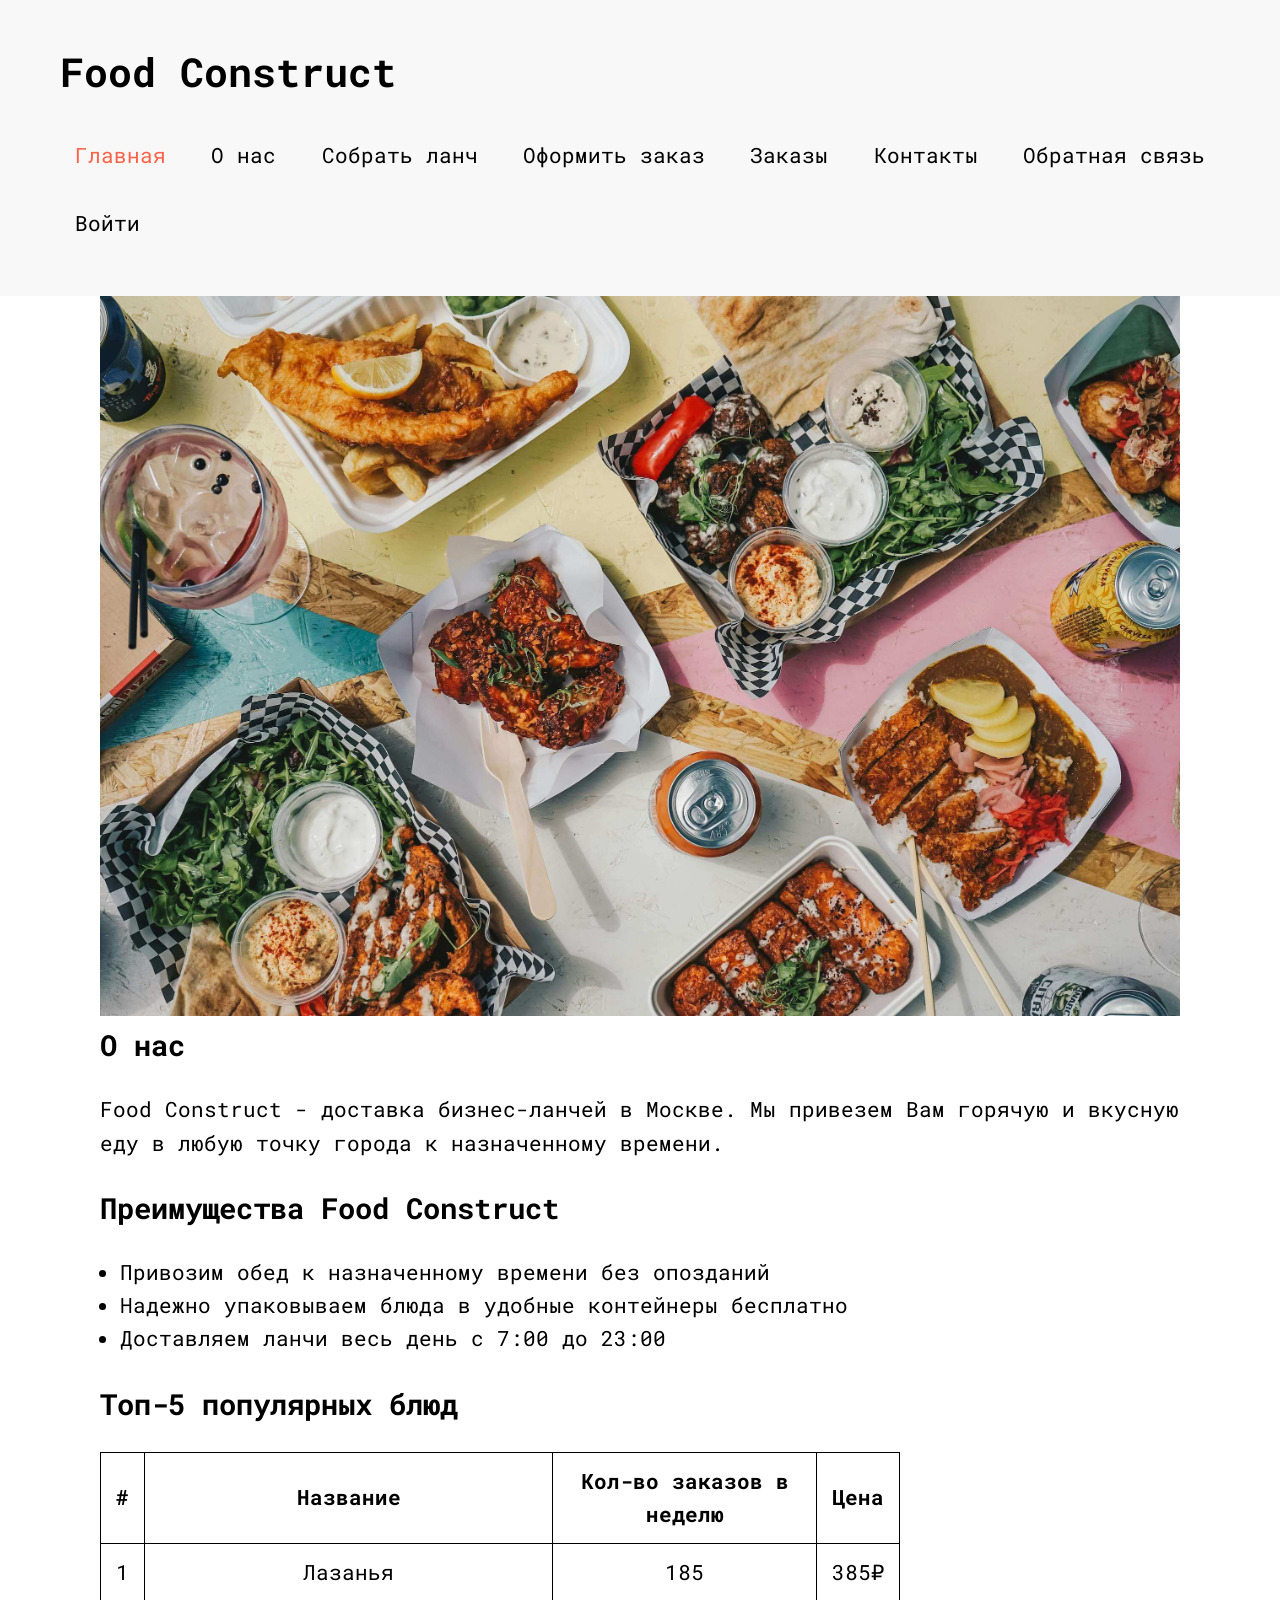
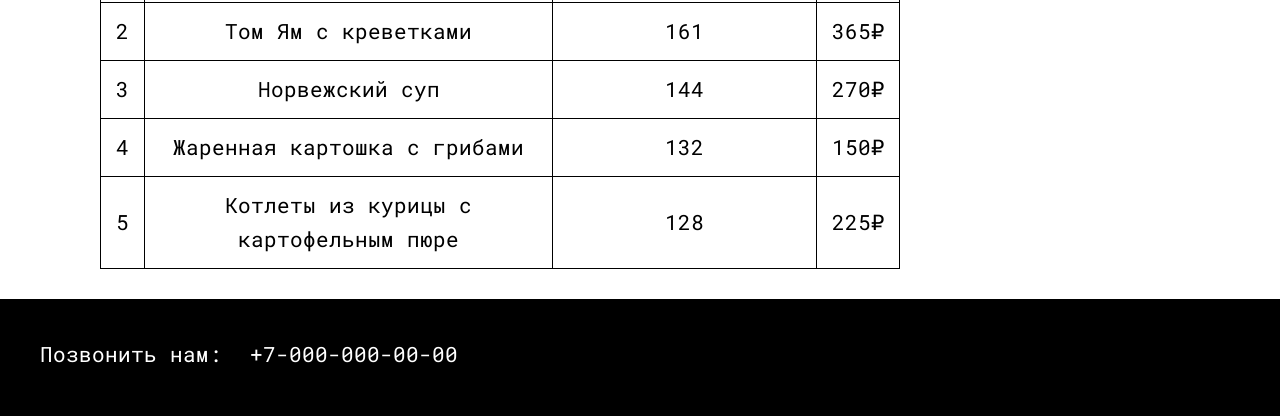
<file: index.html>
<!DOCTYPE html>
<html lang="ru">
    <head>
        <meta charset="UTF-8">
        <meta name="viewport" content="width=device-width, initial-scale=1.0">
        <title>Food Construct</title>
        <link rel="preconnect" href="https://fonts.googleapis.com">
        <link rel="preconnect" href="https://fonts.gstatic.com" crossorigin>
        <link href="https://fonts.googleapis.com/css2?family=Roboto+Mono:ital,wght@0,100..700;1,100..700&display=swap" rel="stylesheet">
        <link rel="stylesheet" href="style.css">
        <link rel="stylesheet" href="print.css" media="print">
    </head>
<body>
    <header>
        <h1> Food Construct </h1>
            <nav>
                <a href="index.html" class="link-light-bg active">Главная</a>
                <a href="#about" class="link-light-bg">О нас</a>
                <a href="pack_lunch.html" class="link-light-bg">Собрать ланч</a>
                <a href="order.html" class="link-light-bg">Оформить заказ</a>
                <a href="orders.html" class="link-light-bg">Заказы</a> <!-- Добавленная ссылка -->
                <a href="#contacts" class="link-light-bg">Контакты</a>
                <a href="feedback.html" class="link-light-bg">Обратная связь</a>
                <a href="auth.html" class="link-light-bg">Войти</a>
            </nav>
    </header>
    
    <main>
        <section id="about">
            <img src="lunch.jpg" alt="Фото еды">
            <h2>О нас</h2>
            <p> Food Construct - доставка бизнес-ланчей в Москве. 
                Мы привезем Вам горячую и вкусную еду в любую точку города к назначенному времени.
            </p>
        </section>

        <section>
            <h2>Преимущества Food Construct</h2>
            <ul>
                <li>Привозим обед к назначенному времени без опозданий</li>
                <li>Надежно упаковываем блюда в удобные контейнеры бесплатно</li>
                <li>Доставляем ланчи весь день с 7:00 до 23:00</li>
            </ul>
        </section>

        <section>
            <h2>Топ-5 популярных блюд</h2>
            <table>
                <thead>
                    <tr>
                        <th>#</th>
                        <th>Название</th>
                        <th>Кол-во заказов в неделю</th>
                        <th>Цена</th>
                    </tr>
                </thead>
                <tbody>
                    <tr>
                        <td>1</td>
                        <td>Лазанья</td>
                        <td>185</td>
                        <td>385&#8381;</td>
                    </tr>
                    <tr>
                        <td>2</td>
                        <td>Том Ям с креветками</td>
                        <td>161</td>
                        <td>365&#8381;</td>
                    </tr>
                    <tr>
                        <td>3</td>
                        <td>Норвежский суп</td>
                        <td>144</td>
                        <td>270&#8381;</td>
                    </tr>
                    <tr>
                        <td>4</td>
                        <td>Жаренная картошка с грибами</td>
                        <td>132</td>
                        <td>150&#8381;</td>
                    </tr>
                    <tr>
                        <td>5</td>
                        <td>Котлеты из курицы с картофельным пюре</td>
                        <td>128</td>
                        <td>225&#8381;</td>
                    </tr>
                </tbody>
            </table>
        </section>
    </main>

    <footer id="contacts">
        <p class="white-color-for-text">Позвонить нам: <a href="tel:+70000000000" class="link-dark-bg">+7-000-000-00-00</a></p>
    </footer>
</body>
</html>
</file>
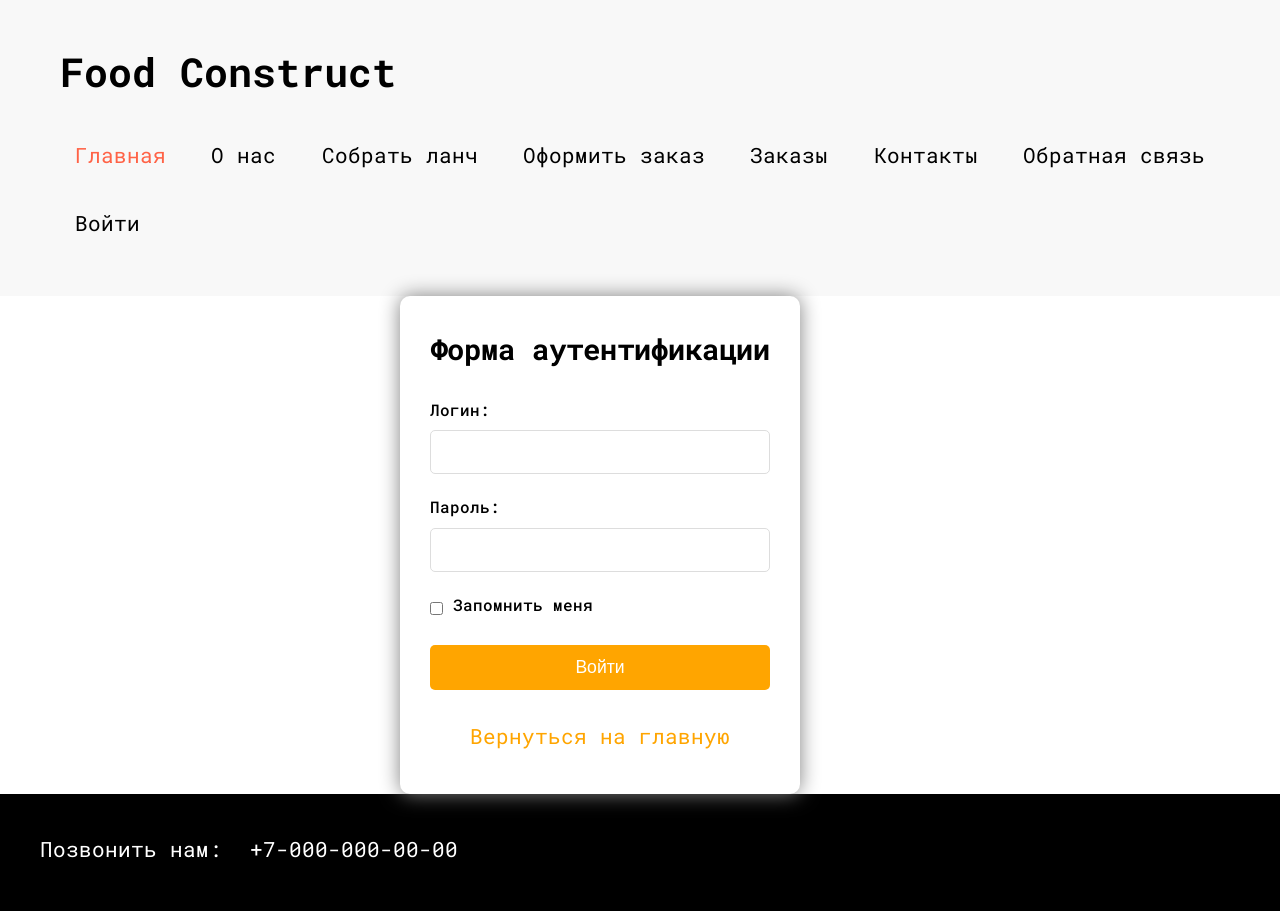
<file: auth.html>
<!DOCTYPE html>
<html lang="ru">
<head>
    <meta charset="UTF-8">
    <title>Food Construct - Вход</title>
    <link rel="preconnect" href="https://fonts.googleapis.com">
    <link rel="preconnect" href="https://fonts.gstatic.com" crossorigin>
    <link href="https://fonts.googleapis.com/css2?family=Roboto+Mono:ital,wght@0,100..700;1,100..700&display=swap" rel="stylesheet">
    <link rel="stylesheet" href="style.css">
    <style>
        body {
            margin: 0;
            padding: 0;
            display: flex;
            flex-direction: column;
        }
        
        main {
            flex: 1;
            display: flex;
            align-items: center;
            justify-content: center;
            position: relative;
            padding: 0;
            margin: 0;
        }
        
        #auth-background {
            position: absolute;
            top: 0;
            left: 0;
            width: 100%;
            height: 100%;
            background-image: url('https://images.unsplash.com/photo-1490818387583-1baba5e638af?ixlib=rb-4.0.3');
            background-size: cover;
            background-position: center;
            opacity: 0.7;
            z-index: -1;
        }
        
        #auth-form-container {
            width: 100%;
            max-width: 400px;
            padding: 30px;
            background-color: white;
            border-radius: 10px;
            box-shadow: 0 0 20px gray;
        }
        
        .auth-form-group {
            margin-bottom: 20px;
        }
        
        label {
            display: block;
            margin-bottom: 8px;
            font-weight: 500;
        }
        
        input[type="text"],
        input[type="password"] {
            width: 100%;
            padding: 12px;
            border: 1px solid #ddd;
            border-radius: 5px;
            font-size: 1rem;
        }
        
        .remember-me {
            display: flex;
            align-items: center;
        }
        
        .remember-me input {
            margin-right: 10px;
        }
        
        button {
            background-color: orange;
            color: white;
            border: none;
            padding: 12px 25px;
            font-size: 1.1rem;
            border-radius: 5px;
            cursor: pointer;
            transition: background-color 0.3s;
            width: 100%;
        }
        
        button:hover {
            background-color: #FF8243;
        }
        
        .back-link {
            display: inline-block;
            margin-top: 20px;
            color: orange;
            text-decoration: none;
            text-align: center;
            width: 100%;
        }
        
    </style>
</head>
<body>
    <header>
        <h1> Food Construct </h1>
            <nav>
                <a href="index.html" class="link-light-bg active">Главная</a>
                <a href="#about" class="link-light-bg">О нас</a>
                <a href="pack_lunch.html" class="link-light-bg">Собрать ланч</a>
                <a href="order.html" class="link-light-bg">Оформить заказ</a>
                <a href="orders.html" class="link-light-bg">Заказы</a> <!-- Добавленная ссылка -->
                <a href="#contacts" class="link-light-bg">Контакты</a>
                <a href="feedback.html" class="link-light-bg">Обратная связь</a>
                <a href="auth.html" class="link-light-bg">Войти</a>
            </nav>
    </header>

    <main>
        <div id="auth-background"></div>
        <div id="auth-form-container">
            <h2>Форма аутентификации</h2>
            <form action="https://httpbin.org/post" method="post">
                <div class="auth-form-group">
                    <label for="login">Логин:</label>
                    <input type="text" id="login" name="login" required>
                </div>
                
                <div class="auth-form-group">
                    <label for="password">Пароль:</label>
                    <input type="password" id="password" name="password" required>
                </div>
                
                <div class="auth-form-group remember-me">
                    <input type="checkbox" id="remember" name="remember">
                    <label for="remember">Запомнить меня</label>
                </div>
                
                <button type="submit">Войти</button>
            </form>
            
            <a href="index.html" class="back-link">Вернуться на главную</a>
        </div>
    </main>

    <footer id="contacts">
        <p class="white-color-for-text">Позвонить нам: <a href="tel:+70000000000" class="link-dark-bg">+7-000-000-00-00</a></p>
    </footer>
</body>
</html>
</file>
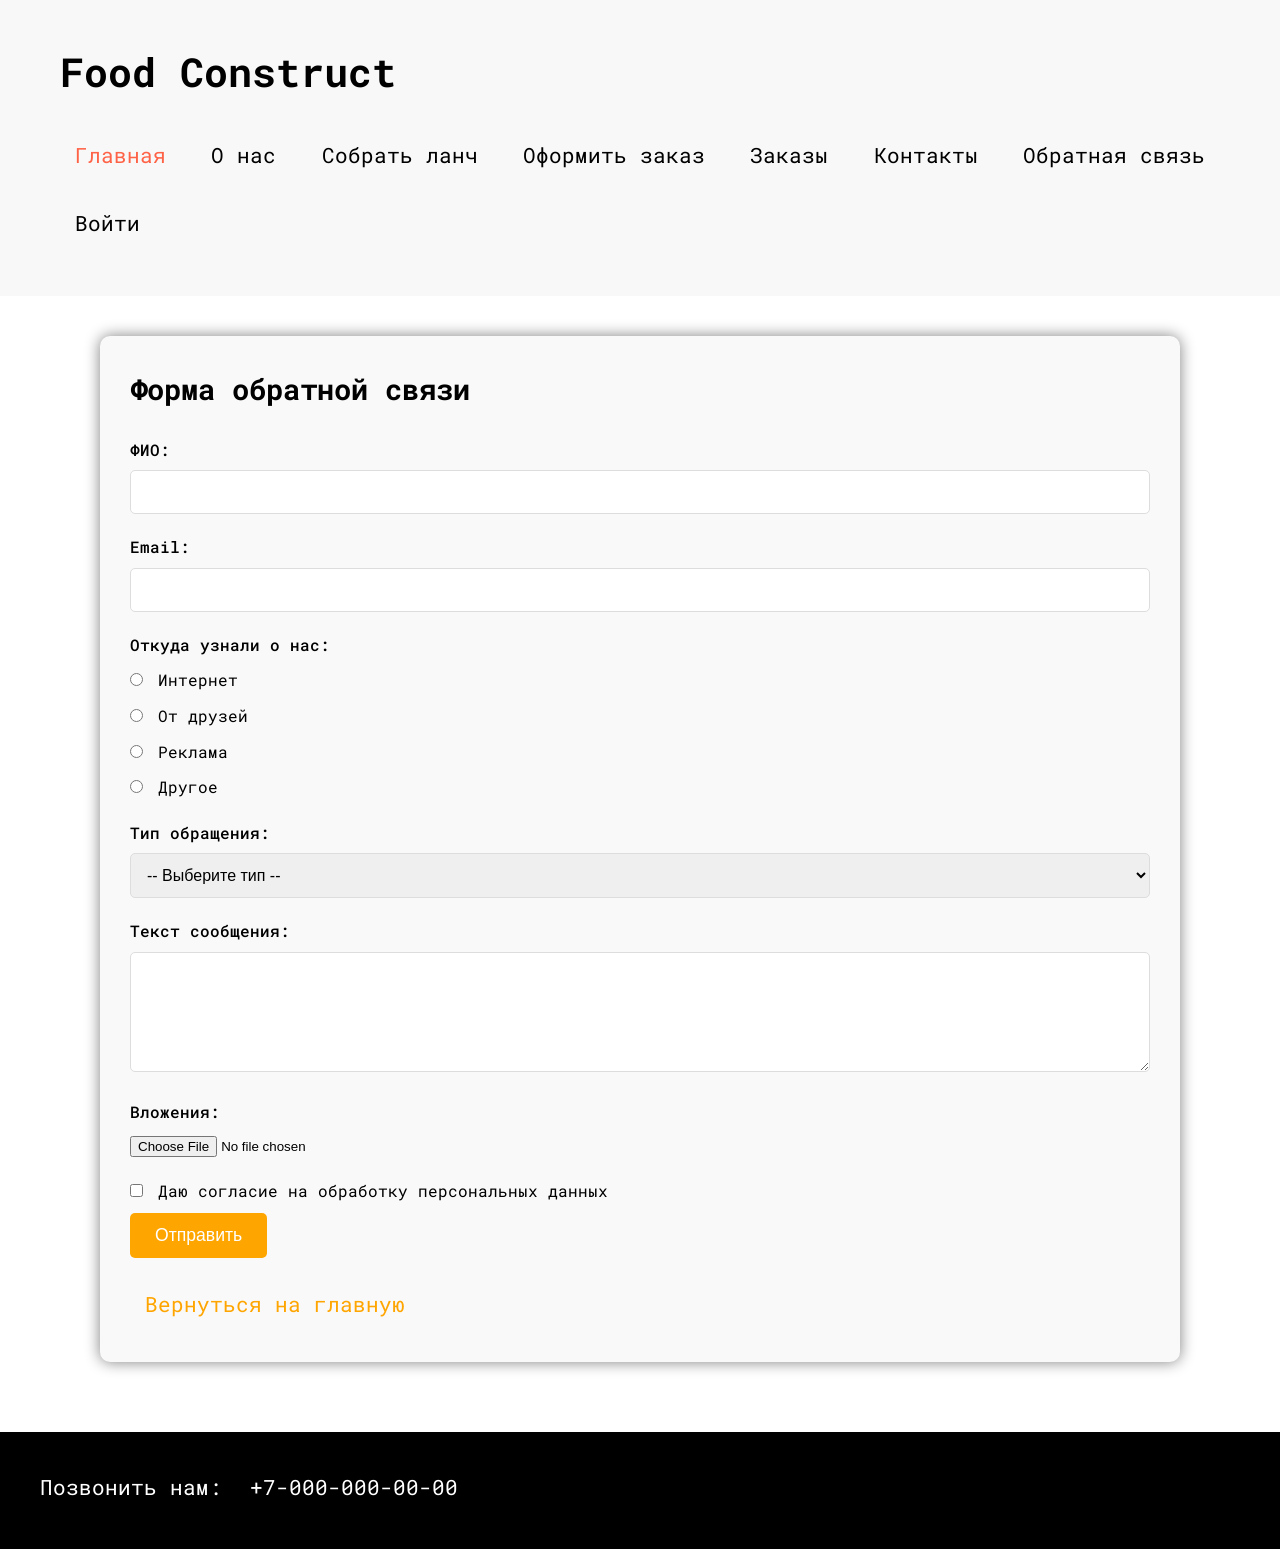
<file: feedback.html>
<!DOCTYPE html>
<html lang="ru">
<head>
        <meta charset="UTF-8">
        <meta name="viewport" content="width=device-width, initial-scale=1.0">
        <title>Food Construct</title>
        <link rel="preconnect" href="https://fonts.googleapis.com">
        <link rel="preconnect" href="https://fonts.gstatic.com" crossorigin>
        <link href="https://fonts.googleapis.com/css2?family=Roboto+Mono:ital,wght@0,100..700;1,100..700&display=swap" rel="stylesheet">
        <link rel="stylesheet" href="style.css">
        <link rel="stylesheet" href="print.css" media="print">
    <style>
        .form-section {
            margin: 40px 0;
            padding: 30px;
            background-color: #f9f9f9;
            border-radius: 10px;
            box-shadow: 0 0 15px gray;
        }
        
        .form-group {
            margin-bottom: 20px;
        }
        
        label {
            display: block;
            margin-bottom: 8px;
            font-weight: 500;
        }
        
        input[type="text"],
        input[type="email"],
        select,
        textarea {
            width: 100%;
            padding: 12px;
            border: 1px solid #ddd;
            border-radius: 5px;
            font-size: 1rem;
        }
        
        textarea {
            min-height: 120px;
            resize: vertical;
        }
        
        .radio-group, .checkbox-group {
            margin: 10px 0;
        }
        
        .radio-group label, .checkbox-group label {
            display: inline;
            font-weight: normal;
            margin-left: 5px;
        }
        
        button {
            background-color: orange;
            color: white;
            border: none;
            padding: 12px 25px;
            font-size: 1.1rem;
            border-radius: 5px;
            cursor: pointer;
            transition: background-color 0.3s;
        }
        
        button:hover {
            background-color: #FF8243;
        }
        
        .back-link {
            display: inline-block;
            margin-top: 20px;
            color: orange;
            text-decoration: none;
        }
        
    </style>
</head>
<body>
    <header>
        <h1> Food Construct </h1>
            <nav>
                <a href="index.html" class="link-light-bg active">Главная</a>
                <a href="#about" class="link-light-bg">О нас</a>
                <a href="pack_lunch.html" class="link-light-bg">Собрать ланч</a>
                <a href="order.html" class="link-light-bg">Оформить заказ</a>
                <a href="orders.html" class="link-light-bg">Заказы</a> <!-- Добавленная ссылка -->
                <a href="#contacts" class="link-light-bg">Контакты</a>
                <a href="feedback.html" class="link-light-bg">Обратная связь</a>
                <a href="auth.html" class="link-light-bg">Войти</a>
            </nav>
    </header>

    <main>
        <section class="form-section">
            <h2>Форма обратной связи</h2>
            <form action="https://httpbin.org/post" method="post" enctype="multipart/form-data">
                <div class="form-group">
                    <label for="fullname">ФИО:</label>
                    <input type="text" id="fullname" name="fullname" required>
                </div>
                
                <div class="form-group">
                    <label for="email">Email:</label>
                    <input type="email" id="email" name="email" required>
                </div>
                
                <div class="form-group">
                    <label>Откуда узнали о нас:</label>
                    <div class="radio-group">
                        <input type="radio" id="source-internet" name="source" value="internet" required>
                        <label for="source-internet">Интернет</label>
                    </div>
                    <div class="radio-group">
                        <input type="radio" id="source-friends" name="source" value="friends">
                        <label for="source-friends">От друзей</label>
                    </div>
                    <div class="radio-group">
                        <input type="radio" id="source-ads" name="source" value="ads">
                        <label for="source-ads">Реклама</label>
                    </div>
                    <div class="radio-group">
                        <input type="radio" id="source-other" name="source" value="other">
                        <label for="source-other">Другое</label>
                    </div>
                </div>
                
                <div class="form-group">
                    <label for="request-type">Тип обращения:</label>
                    <select id="request-type" name="request_type" required>
                        <option value="">-- Выберите тип --</option>
                        <option value="complaint">Жалоба</option>
                        <option value="suggestion">Предложение</option>
                    </select>
                </div>
                
                <div class="form-group">
                    <label for="message">Текст сообщения:</label>
                    <textarea id="message" name="message" required></textarea>
                </div>
                
                <div class="form-group">
                    <label for="attachment">Вложения:</label>
                    <input type="file" id="attachment" name="attachment">
                </div>
                
                <div class="checkbox-group">
                    <input type="checkbox" id="consent" name="consent" required>
                    <label for="consent">Даю согласие на обработку персональных данных</label>
                </div>
                
                <button type="submit">Отправить</button>
            </form>
            
            <a href="index.html" class="back-link">Вернуться на главную</a>
        </section>
    </main>

    <footer id="contacts">
        <p class="white-color-for-text">Позвонить нам: <a href="tel:+70000000000" class="link-dark-bg">+7-000-000-00-00</a></p>
    </footer>
</body>
</html>
</file>
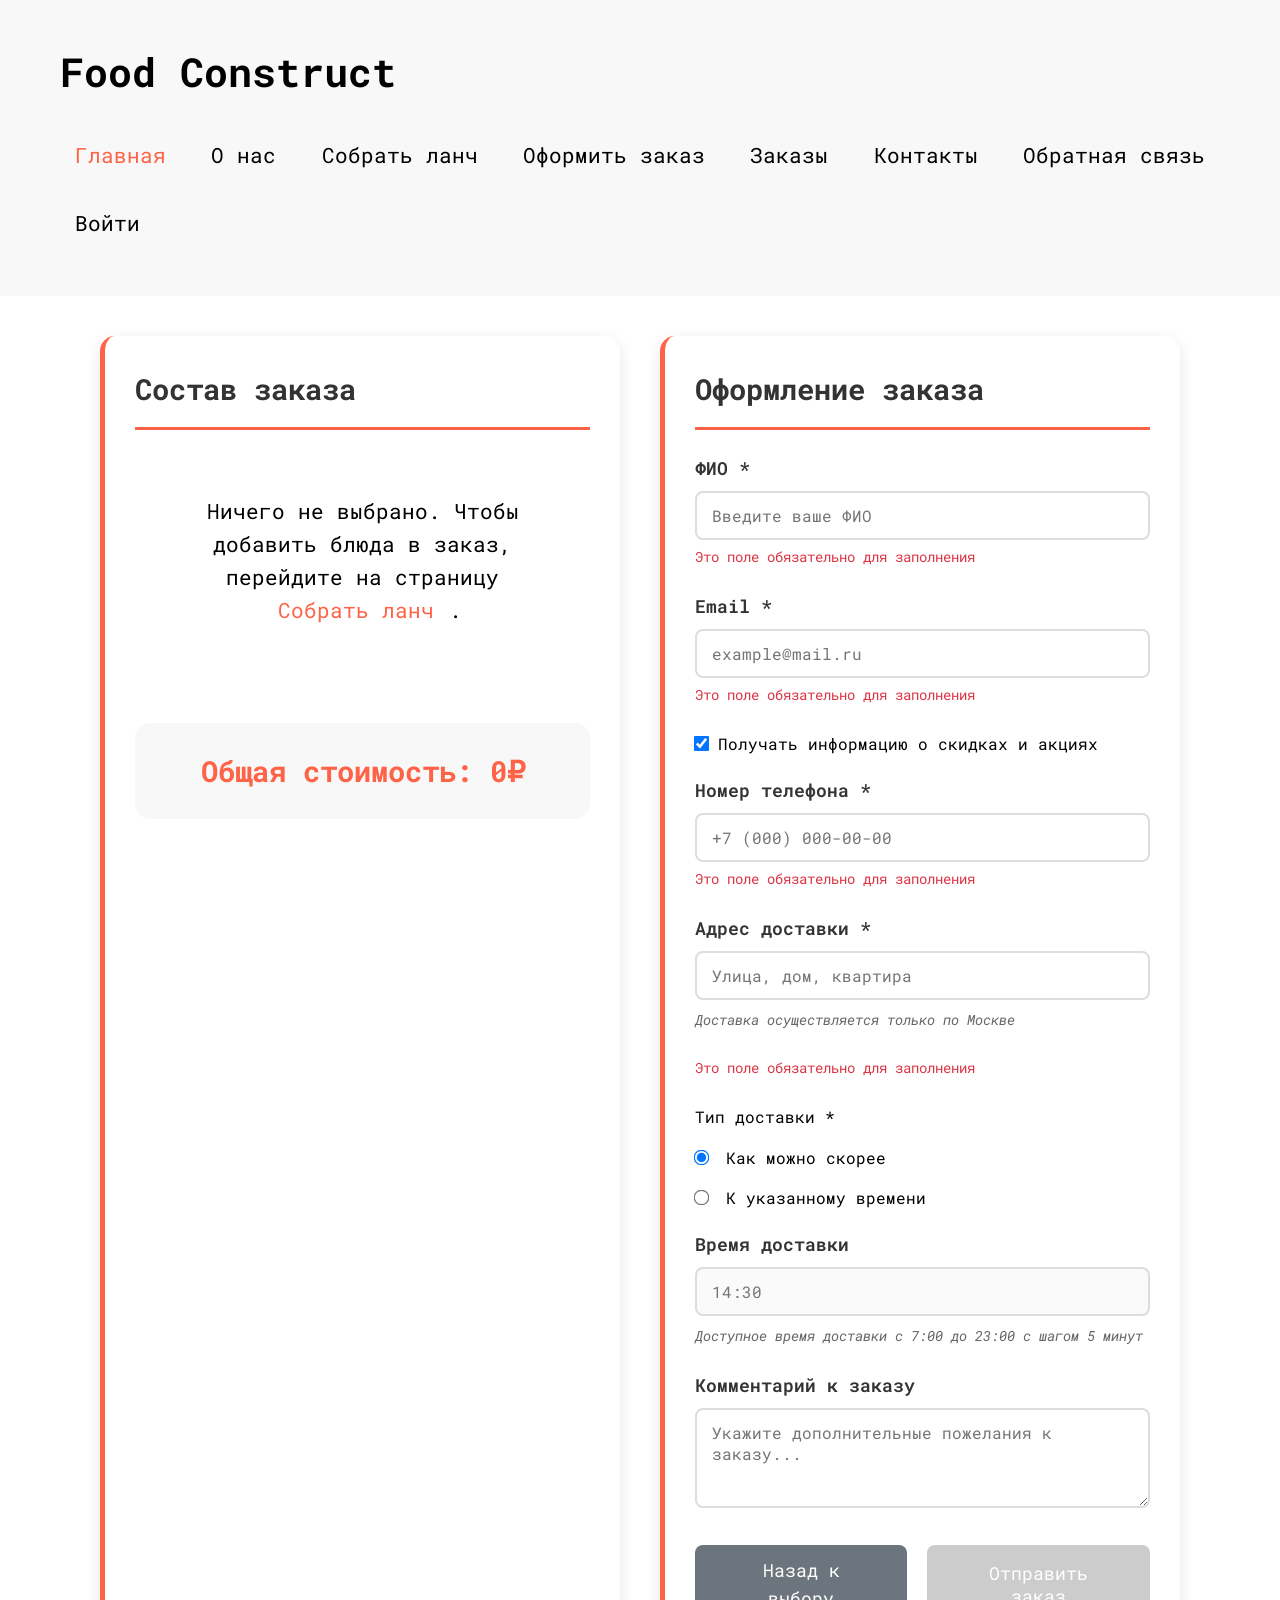
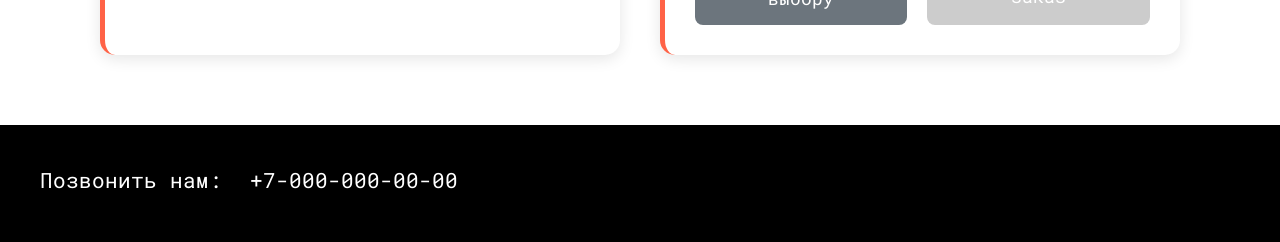
<file: order.html>
<!DOCTYPE html>
<html lang="ru">
<head>
    <meta charset="UTF-8">
    <meta name="viewport" content="width=device-width, initial-scale=1.0">
    <title>Food Construct - Оформление заказа</title>
    <link rel="preconnect" href="https://fonts.googleapis.com">
    <link rel="preconnect" href="https://fonts.gstatic.com" crossorigin>
    <link href="https://fonts.googleapis.com/css2?family=Roboto+Mono:ital,wght@0,100..700;1,100..700&display=swap" rel="stylesheet">
    <link rel="stylesheet" href="style.css">
    <link rel="stylesheet" href="print.css" media="print">
    <style>
        .order-container {
            display: grid;
            grid-template-columns: 1fr 1fr;
            gap: 40px;
            margin: 40px 0;
        }

        .order-section {
            background-color: white;
            padding: 30px;
            border-radius: 15px;
            box-shadow: 0 4px 15px rgba(0, 0, 0, 0.1);
            border-left: 5px solid tomato;
        }

        .order-section h2 {
            color: #333;
            margin-bottom: 25px;
            font-size: 1.8rem;
            font-weight: 700;
            border-bottom: 3px solid tomato;
            padding-bottom: 15px;
        }

        .empty-order {
            text-align: center;
            padding: 40px;
            color: #666;
            font-size: 1.3rem;
        }

        .empty-order a {
            color: tomato;
            text-decoration: none;
            transition: color 0.3s;
        }

        .empty-order a:hover {
            color: #ff4500;
            text-decoration: underline;
        }

        .order-items {
            display: flex;
            flex-direction: column;
            gap: 20px;
        }

        .order-item {
            display: flex;
            align-items: center;
            gap: 15px;
            padding: 20px;
            background-color: white;
            border-radius: 35px;
            filter: drop-shadow(17px 19px 24px rgba(0, 0, 0, 0.13));
            border: 2px solid transparent;
            transition: all 0.3s ease;
        }

        .order-item:hover {
            border: 2px solid tomato;
        }

        .order-item img {
            width: 100px;
            height: 100px;
            object-fit: cover;
            border-radius: 25px;
        }

        .order-item-info {
            flex-grow: 1;
        }

        .order-item-name {
            font-weight: bold;
            margin-bottom: 8px;
            font-size: 1.2rem;
            color: #333;
        }

        .order-item-price {
            color: tomato;
            font-weight: bold;
            font-size: 1.4rem;
        }

        .remove-btn {
            background-color: #f1eee9;
            border: none;
            padding: 10px 20px;
            border-radius: 10px;
            cursor: pointer;
            transition: all 0.3s ease;
            font-family: 'Roboto Mono', monospace;
            font-size: 1rem;
        }

        .remove-btn:hover {
            background-color: tomato;
            color: white;
        }

        .order-summary {
            margin-top: 30px;
            padding: 25px;
            background-color: #f8f8f8;
            border-radius: 15px;
            text-align: center;
        }

        .total-price {
            font-size: 1.8rem;
            font-weight: bold;
            color: tomato;
            margin: 0;
        }

        /* Стили формы */
        .form-group {
            margin-bottom: 25px;
        }

        .form-group label {
            display: block;
            margin-bottom: 8px;
            font-weight: 600;
            color: #333;
            font-size: 1.1rem;
        }

        .form-group input,
        .form-group select,
        .form-group textarea {
            width: 100%;
            padding: 12px 15px;
            border: 2px solid #ddd;
            border-radius: 8px;
            font-size: 1rem;
            font-family: 'Roboto Mono', monospace;
            transition: border-color 0.3s;
        }

        .form-group input:focus,
        .form-group select:focus,
        .form-group textarea:focus {
            border-color: tomato;
            outline: none;
        }

        .form-group textarea {
            min-height: 100px;
            resize: vertical;
        }

        .checkbox-group {
            display: flex;
            align-items: center;
            margin: 20px 0;
        }

        .checkbox-group input[type="checkbox"] {
            margin-right: 10px;
            transform: scale(1.2);
        }

        .checkbox-group label {
            margin: 0;
            font-weight: normal;
        }

        .radio-group {
            margin: 15px 0;
        }

        .radio-group label {
            display: inline-flex;
            align-items: center;
            font-weight: normal;
            margin-right: 25px;
            cursor: pointer;
        }

        .radio-group input[type="radio"] {
            margin-right: 8px;
            transform: scale(1.2);
        }

        .form-buttons {
            display: flex;
            gap: 20px;
            justify-content: center;
            margin-top: 30px;
        }

        .back-btn {
            background-color: #6c757d;
            color: white;
            border: none;
            padding: 12px 35px;
            border-radius: 8px;
            font-size: 1.1rem;
            font-family: 'Roboto Mono', monospace;
            cursor: pointer;
            transition: all 0.3s;
            text-decoration: none;
            text-align: center;
            flex-grow: 1;
        }

        .back-btn:hover {
            background-color: #5a6268;
        }

        .submit-btn {
            background-color: tomato;
            color: white;
            border: none;
            padding: 12px 35px;
            border-radius: 8px;
            font-size: 1.1rem;
            font-family: 'Roboto Mono', monospace;
            cursor: pointer;
            transition: all 0.3s;
            flex-grow: 1;
        }

        .submit-btn:hover {
            background-color: #ff4500;
            transform: translateY(-2px);
        }

        .submit-btn:disabled {
            background-color: #ccc;
            cursor: not-allowed;
            transform: none;
        }

        .note {
            font-size: 0.9rem;
            color: #666;
            margin-top: 8px;
            font-style: italic;
        }

        .delivery-time {
            margin: 20px 0;
        }

        .error-message {
            color: #dc3545;
            font-size: 0.9rem;
            margin-top: 5px;
            display: none;
        }

        @media (max-width: 900px) {
            .order-container {
                grid-template-columns: 1fr;
            }
        }

        @media (max-width: 600px) {
            .order-section {
                padding: 20px;
            }
            
            .form-buttons {
                flex-direction: column;
            }
            
            .form-buttons button,
            .form-buttons a {
                width: 100%;
            }
            
            .order-item {
                flex-direction: column;
                text-align: center;
                padding: 15px;
            }
            
            .order-item img {
                width: 80px;
                height: 80px;
            }
        }

        @media (max-width: 400px) {
            .order-section {
                padding: 15px;
            }
            
            .order-section h2 {
                font-size: 1.6rem;
            }
        }
    </style>
</head>
<body>
    <header>
        <h1>Food Construct</h1>
            <nav>
                <a href="index.html" class="link-light-bg active">Главная</a>
                <a href="#about" class="link-light-bg">О нас</a>
                <a href="pack_lunch.html" class="link-light-bg">Собрать ланч</a>
                <a href="order.html" class="link-light-bg">Оформить заказ</a>
                <a href="orders.html" class="link-light-bg">Заказы</a> <!-- Добавленная ссылка -->
                <a href="#contacts" class="link-light-bg">Контакты</a>
                <a href="feedback.html" class="link-light-bg">Обратная связь</a>
                <a href="auth.html" class="link-light-bg">Войти</a>
            </nav>
    </header>

    <main>
        <div class="order-container">
            <!-- Левая колонка: Состав заказа -->
            <div class="order-section">
                <h2>Состав заказа</h2>
                <div id="order-items-container">
                    <!-- Блюда будут загружены через JavaScript -->
                </div>
                <div class="order-summary">
                    <div class="total-price" id="total-price">Общая стоимость: 0₽</div>
                </div>
            </div>

            <!-- Правая колонка: Форма оформления -->
            <div class="order-section">
                <h2>Оформление заказа</h2>
                <form id="order-form">
                    <div class="form-group">
                        <label for="full_name">ФИО *</label>
                        <input type="text" id="full_name" name="full_name" required placeholder="Введите ваше ФИО">
                        <div class="error-message" id="full_name_error"></div>
                    </div>

                    <div class="form-group">
                        <label for="email">Email *</label>
                        <input type="email" id="email" name="email" required placeholder="example@mail.ru">
                        <div class="error-message" id="email_error"></div>
                    </div>

                    <div class="checkbox-group">
                        <input type="checkbox" id="subscribe" name="subscribe" value="1" checked>
                        <label for="subscribe">Получать информацию о скидках и акциях</label>
                    </div>

                    <div class="form-group">
                        <label for="phone">Номер телефона *</label>
                        <input type="tel" id="phone" name="phone" required placeholder="+7 (000) 000-00-00">
                        <div class="error-message" id="phone_error"></div>
                    </div>

                    <div class="form-group">
                        <label for="delivery_address">Адрес доставки *</label>
                        <input type="text" id="delivery_address" name="delivery_address" required placeholder="Улица, дом, квартира">
                        <p class="note">Доставка осуществляется только по Москве</p>
                        <div class="error-message" id="delivery_address_error"></div>
                    </div>

                    <div class="delivery-time">
                        <label>Тип доставки *</label>
                        <div class="radio-group">
                            <input type="radio" id="delivery_now" name="delivery_type" value="now" checked>
                            <label for="delivery_now">Как можно скорее</label>
                        </div>
                        <div class="radio-group">
                            <input type="radio" id="delivery_by_time" name="delivery_type" value="by_time">
                            <label for="delivery_by_time">К указанному времени</label>
                        </div>
                    </div>

                    <div class="form-group">
                        <label for="delivery_time">Время доставки</label>
                        <input type="text" id="delivery_time" name="delivery_time" placeholder="14:30" disabled maxlength="5">
                        <p class="note">Доступное время доставки с 7:00 до 23:00 с шагом 5 минут</p>
                        <div class="error-message" id="delivery_time_error"></div>
                    </div>

                    <div class="form-group">
                        <label for="comment">Комментарий к заказу</label>
                        <textarea id="comment" name="comment" placeholder="Укажите дополнительные пожелания к заказу..."></textarea>
                    </div>

                    <!-- Скрытые поля для ID блюд -->
                    <input type="hidden" id="soup_id" name="soup_id">
                    <input type="hidden" id="main_course_id" name="main_course_id">
                    <input type="hidden" id="salad_id" name="salad_id">
                    <input type="hidden" id="drink_id" name="drink_id">
                    <input type="hidden" id="dessert_id" name="dessert_id">

                    <div class="form-buttons">
                        <a href="pack_lunch.html" class="back-btn">Назад к выбору</a>
                        <button type="submit" class="submit-btn" id="submit-btn" disabled>Отправить заказ</button>
                    </div>
                </form>
            </div>
        </div>
    </main>

    <footer id="contacts">
        <p class="white-color-for-text">Позвонить нам: <a href="tel:+70000000000" class="link-dark-bg">+7-000-000-00-00</a></p>
    </footer>

    <script>
        // API ключ (нужно заменить на реальный)
        const API_KEY = '7e752a30-b955-4eac-85de-b8786c610d1f';
        const API_BASE_URL = 'https://edu.std-900.ist.mospolytech.ru/labs/api';

        let allDishes = [];

        // Функция для получения данных из localStorage
        function getOrderFromStorage() {
            const orderData = localStorage.getItem('foodConstructOrder');
            return orderData ? JSON.parse(orderData) : {
                soup: null,
                main: null,
                starter: null,
                drink: null,
                dessert: null
            };
        }

        // Функция для сохранения данных в localStorage
        function saveOrderToStorage(order) {
            localStorage.setItem('foodConstructOrder', JSON.stringify(order));
        }

        // Функция для удаления заказа из localStorage
        function clearOrderFromStorage() {
            localStorage.removeItem('foodConstructOrder');
        }

        // Функция для загрузки всех блюд
        async function loadAllDishes() {
            try {
                const response = await fetch(`${API_BASE_URL}/dishes?api_key=${API_KEY}`);
                if (!response.ok) throw new Error('Ошибка загрузки блюд');
                const data = await response.json();
                console.log('Загружены блюда:', data);
                return data;
            } catch (error) {
                console.error('Ошибка:', error);
                showError('Ошибка загрузки меню');
                return [];
            }
        }

        // Функция для отображения состава заказа
        async function displayOrderItems() {
            const container = document.getElementById('order-items-container');
            const totalPriceElement = document.getElementById('total-price');
            const submitBtn = document.getElementById('submit-btn');
            const order = getOrderFromStorage();
            
            // Проверяем, есть ли выбранные блюда
            const hasItems = Object.values(order).some(item => item !== null);
            
            if (!hasItems) {
                container.innerHTML = `
                    <div class="empty-order">
                        <p>Ничего не выбрано. Чтобы добавить блюда в заказ, перейдите на страницу <a href="pack_lunch.html">Собрать ланч</a>.</p>
                    </div>
                `;
                totalPriceElement.textContent = 'Общая стоимость: 0₽';
                updateFormFields({});
                submitBtn.disabled = true;
                return;
            }

            let totalPrice = 0;
            let html = '<div class="order-items">';

            // Загружаем и отображаем каждое блюдо
            for (const [category, dishId] of Object.entries(order)) {
                if (dishId) {
                    const dish = allDishes.find(d => d.id === dishId);
                    if (dish) {
                        totalPrice += dish.price;
                        html += `
                            <div class="order-item" data-category="${category}" data-dish-id="${dishId}">
                                <img src="${dish.image}" alt="${dish.name}" onerror="this.src='https://via.placeholder.com/100'">
                                <div class="order-item-info">
                                    <div class="order-item-name">${dish.name}</div>
                                    <div class="order-item-price">${dish.price}₽</div>
                                </div>
                                <button type="button" class="remove-btn" onclick="removeFromOrder('${category}')">Удалить</button>
                            </div>
                        `;
                    }
                }
            }

            html += '</div>';
            container.innerHTML = html;
            totalPriceElement.textContent = `Общая стоимость: ${totalPrice}₽`;

            // Обновляем скрытые поля формы
            updateFormFields(order);
            
            // Проверяем валидность заказа и активируем кнопку
            const isValid = validateOrderCombo(order);
            submitBtn.disabled = !isValid;
        }

        // Функция для удаления блюда из заказа
        function removeFromOrder(category) {
            const order = getOrderFromStorage();
            order[category] = null;
            saveOrderToStorage(order);
            displayOrderItems();
        }

        // Функция для обновления скрытых полей формы
        function updateFormFields(order) {
            document.getElementById('soup_id').value = order.soup || '';
            document.getElementById('main_course_id').value = order.main || '';
            document.getElementById('salad_id').value = order.starter || '';
            document.getElementById('drink_id').value = order.drink || '';
            document.getElementById('dessert_id').value = order.dessert || '';
        }

        // Функция для проверки соответствия комбо
        function validateOrderCombo(order) {
            const validCombinations = [
                ['soup', 'main', 'starter', 'drink'],
                ['soup', 'main', 'drink'],
                ['soup', 'starter', 'drink'],
                ['main', 'starter', 'drink'],
                ['main', 'drink']
            ];

            return validCombinations.some(combo => {
                return combo.every(category => order[category]);
            });
        }

        // Функция для преобразования времени из формата HH:MM в HHMM
        function formatTimeForAPI(timeString) {
            if (!timeString) return '';
            // Убираем двоеточие и возвращаем 4 цифры
            return timeString.replace(':', '');
        }

        // Функция для валидации времени доставки в формате HH:MM
        function validateDeliveryTime(timeString, deliveryType) {
            if (deliveryType === 'by_time' && !timeString) {
                return 'Укажите время доставки';
            }

            if (timeString) {
                // Проверка формата HH:MM
                if (!/^\d{2}:\d{2}$/.test(timeString)) {
                    return 'Время должно быть в формате HH:MM (например: 14:30)';
                }

                const [hoursStr, minutesStr] = timeString.split(':');
                const hours = parseInt(hoursStr);
                const minutes = parseInt(minutesStr);

                // Проверка допустимых значений часов
                if (hours < 7 || hours > 23) {
                    return 'Время доставки с 07:00 до 23:00';
                }

                // Проверка допустимых значений минут
                if (minutes < 0 || minutes > 59) {
                    return 'Минуты должны быть от 00 до 59';
                }

                // Проверка шага 5 минут
                if (minutes % 5 !== 0) {
                    return 'Время должно быть кратно 5 минутам (например: 14:00, 14:05, 14:10)';
                }

                // Проверка что время не раньше текущего
                const now = new Date();
                const deliveryTime = new Date();
                deliveryTime.setHours(hours, minutes, 0, 0);

                if (deliveryTime < now) {
                    return 'Время доставки не может быть раньше текущего времени';
                }

                // Проверка верхней границы (23:00)
                if (hours === 23 && minutes > 0) {
                    return 'Время доставки до 23:00';
                }
            }

            return null;
        }

        // Функция для валидации всей формы
        function validateForm() {
            const form = document.getElementById('order-form');
            const formData = new FormData(form);
            let isValid = true;

            // Сбрасываем ошибки
            document.querySelectorAll('.error-message').forEach(el => {
                el.style.display = 'none';
                el.textContent = '';
            });

            // Проверка обязательных полей
            const requiredFields = ['full_name', 'email', 'phone', 'delivery_address'];
            requiredFields.forEach(field => {
                const value = formData.get(field);
                if (!value || value.trim() === '') {
                    showFieldError(field + '_error', 'Это поле обязательно для заполнения');
                    isValid = false;
                }
            });

            // Проверка email
            const email = formData.get('email');
            if (email && !/^[^\s@]+@[^\s@]+\.[^\s@]+$/.test(email)) {
                showFieldError('email_error', 'Введите корректный email адрес');
                isValid = false;
            }

            // Проверка времени доставки
            const deliveryType = formData.get('delivery_type');
            const deliveryTime = formData.get('delivery_time');
            const timeError = validateDeliveryTime(deliveryTime, deliveryType);
            if (timeError) {
                showFieldError('delivery_time_error', timeError);
                isValid = false;
            }

            // Проверка состава заказа
            const order = getOrderFromStorage();
            if (!validateOrderCombo(order)) {
                isValid = false;
            }

            // Активируем/деактивируем кнопку отправки
            document.getElementById('submit-btn').disabled = !isValid;

            return isValid;
        }

        // Функция для показа ошибки поля
        function showFieldError(fieldId, message) {
            const errorElement = document.getElementById(fieldId);
            errorElement.textContent = message;
            errorElement.style.display = 'block';
        }

        // Функция для показа общей ошибки
        function showError(message) {
            alert(message);
        }

        // Функция для отправки заказа на сервер
        async function submitOrder(orderData) {
            try {
                console.log('Отправка данных:', orderData);

                const response = await fetch(`${API_BASE_URL}/orders?api_key=${API_KEY}`, {
                    method: 'POST',
                    headers: {
                        'Content-Type': 'application/json',
                    },
                    body: JSON.stringify(orderData)
                });

                const responseData = await response.json();

                if (!response.ok) {
                    throw new Error(responseData.error || `Ошибка сервера: ${response.status}`);
                }

                console.log('Заказ создан:', responseData);
                return responseData;

            } catch (error) {
                console.error('Ошибка при оформлении заказа:', error);
                throw error;
            }
        }

        // Обработчик отправки формы
        document.getElementById('order-form').addEventListener('submit', async function(e) {
            e.preventDefault();
            
            if (!validateForm()) {
                showError('Пожалуйста, исправьте ошибки в форме');
                return;
            }

            const submitBtn = document.getElementById('submit-btn');
            submitBtn.disabled = true;
            submitBtn.textContent = 'Отправка...';

            try {
                // Собираем данные формы
                const formData = new FormData(this);
                const orderData = {};
                
                // Преобразуем FormData в объект
                for (const [key, value] of formData.entries()) {
                    if (value) {
                        if (key === 'subscribe') {
                            orderData[key] = value === '1' ? 1 : 0;
                        } else if (key === 'soup_id' || key === 'main_course_id' || key === 'salad_id' || key === 'drink_id' || key === 'dessert_id') {
                            orderData[key] = value ? parseInt(value) : null;
                        } else if (key === 'delivery_time') {
                            // Преобразуем время из HH:MM в HHMM для API
                            orderData[key] = formatTimeForAPI(value);
                        } else {
                            orderData[key] = value;
                        }
                    }
                }

                // Удаляем пустые ID блюд
                ['soup_id', 'main_course_id', 'salad_id', 'dessert_id'].forEach(field => {
                    if (!orderData[field]) delete orderData[field];
                });

                // Отправляем заказ
                const result = await submitOrder(orderData);
                
                // Очищаем localStorage после успешного оформления
                clearOrderFromStorage();
                
                alert('Заказ успешно оформлен! Номер заказа: ' + (result.id || 'неизвестен'));
                window.location.href = 'index.html';
                
            } catch (error) {
                console.error('Ошибка:', error);
                showError(`Ошибка при оформлении заказа: ${error.message}`);
                submitBtn.disabled = false;
                submitBtn.textContent = 'Отправить заказ';
            }
        });

        // Обработчик изменения типа доставки
        document.querySelectorAll('input[name="delivery_type"]').forEach(radio => {
            radio.addEventListener('change', function() {
                const timeInput = document.getElementById('delivery_time');
                const timeError = document.getElementById('delivery_time_error');
                
                timeInput.disabled = this.value !== 'by_time';
                timeInput.required = this.value === 'by_time';
                
                if (this.value !== 'by_time') {
                    timeInput.value = '';
                    timeError.style.display = 'none';
                }
                
                validateForm();
            });
        });

        // Валидация при вводе данных
        document.querySelectorAll('#order-form input, #order-form textarea').forEach(input => {
            input.addEventListener('input', validateForm);
            input.addEventListener('change', validateForm);
        });

        // Автоматическое добавление двоеточия при вводе времени
        document.getElementById('delivery_time').addEventListener('input', function(e) {
            let value = this.value.replace(/\D/g, ''); // Удаляем все не-цифры
            
            if (value.length >= 2) {
                // Вставляем двоеточие после первых двух цифр
                value = value.substring(0, 2) + ':' + value.substring(2, 4);
            }
            
            this.value = value;
            validateForm();
        });

        // Инициализация при загрузке страницы
        document.addEventListener('DOMContentLoaded', async function() {
            // Загружаем все блюда
            allDishes = await loadAllDishes();
            displayOrderItems();
            
            // Первоначальная валидация формы
            validateForm();
        });
    </script>
</body>
</html>
</file>
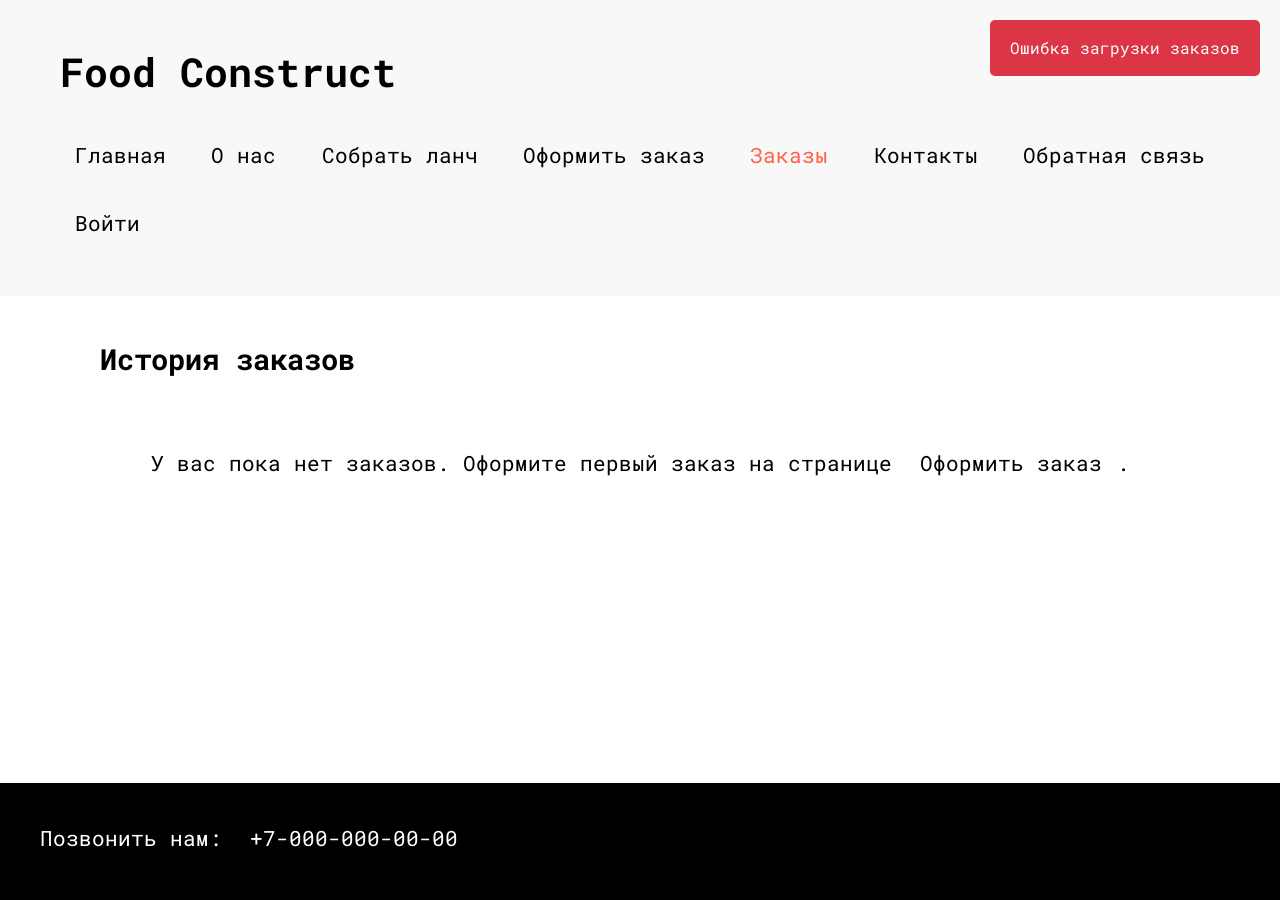
<file: orders.html>
<!-- orders.html -->
<!DOCTYPE html>
<html lang="ru">
<head>
    <meta charset="UTF-8">
    <meta name="viewport" content="width=device-width, initial-scale=1.0">
    <title>Food Construct - История заказов</title>
    <link rel="preconnect" href="https://fonts.googleapis.com">
    <link rel="preconnect" href="https://fonts.gstatic.com" crossorigin>
    <link href="https://fonts.googleapis.com/css2?family=Roboto+Mono:ital,wght@0,100..700;1,100..700&display=swap" rel="stylesheet">
    <link rel="stylesheet" href="style.css">
    <link rel="stylesheet" href="print.css" media="print">
    <style>
        .orders-container {
            margin: 40px 0;
        }
        
        .orders-table {
            width: 100%;
            border-collapse: collapse;
            margin-bottom: 30px;
            background-color: white;
            border-radius: 10px;
            overflow: hidden;
            box-shadow: 0 4px 15px rgba(0, 0, 0, 0.1);
        }
        
        .orders-table th,
        .orders-table td {
            padding: 15px;
            text-align: left;
            border-bottom: 1px solid #eee;
        }
        
        .orders-table th {
            background-color: #f8f8f8;
            font-weight: bold;
            color: #333;
        }
        
        .orders-table tr:hover {
            background-color: #f9f9f9;
        }
        
        .action-buttons {
            display: flex;
            gap: 10px;
        }
        
        .action-btn {
            background: none;
            border: none;
            cursor: pointer;
            font-size: 1.2rem;
            color: #666;
            transition: color 0.3s;
            padding: 5px;
        }
        
        .action-btn:hover {
            color: tomato;
        }
        
        .empty-orders {
            text-align: center;
            padding: 40px;
            color: #666;
            font-size: 1.3rem;
        }
        
        /* Модальные окна */
        .modal-overlay {
            position: fixed;
            top: 0;
            left: 0;
            width: 100%;
            height: 100%;
            background: rgba(0,0,0,0.7);
            z-index: 1000;
            display: none;
        }
        
        .modal {
            position: fixed;
            top: 50%;
            left: 50%;
            transform: translate(-50%, -50%);
            background: white;
            padding: 2rem;
            border-radius: 10px;
            box-shadow: 0 10px 30px rgba(0,0,0,0.3);
            z-index: 1001;
            max-width: 600px;
            width: 90%;
            max-height: 90vh;
            overflow-y: auto;
            display: none;
        }
        
        .modal-header {
            display: flex;
            justify-content: space-between;
            align-items: center;
            margin-bottom: 1.5rem;
            border-bottom: 1px solid #eee;
            padding-bottom: 1rem;
        }
        
        .modal-title {
            font-size: 1.5rem;
            font-weight: bold;
            color: #333;
            margin: 0;
        }
        
        .close-btn {
            background: none;
            border: none;
            font-size: 1.5rem;
            cursor: pointer;
            color: #666;
        }
        
        .close-btn:hover {
            color: tomato;
        }
        
        .modal-body {
            margin-bottom: 1.5rem;
        }
        
        .modal-footer {
            display: flex;
            justify-content: flex-end;
            gap: 10px;
            border-top: 1px solid #eee;
            padding-top: 1rem;
        }
        
        .btn {
            padding: 10px 20px;
            border: none;
            border-radius: 5px;
            cursor: pointer;
            font-family: 'Roboto Mono', monospace;
            font-size: 1rem;
            transition: all 0.3s;
        }
        
        .btn-primary {
            background-color: tomato;
            color: white;
        }
        
        .btn-primary:hover {
            background-color: #ff4500;
        }
        
        .btn-secondary {
            background-color: #6c757d;
            color: white;
        }
        
        .btn-secondary:hover {
            background-color: #5a6268;
        }
        
        .btn-danger {
            background-color: #dc3545;
            color: white;
        }
        
        .btn-danger:hover {
            background-color: #c82333;
        }
        
        .order-detail-group {
            margin-bottom: 1rem;
        }
        
        .order-detail-label {
            font-weight: bold;
            margin-bottom: 5px;
        }
        
        .order-detail-value {
            margin-left: 10px;
        }
        
        .form-group {
            margin-bottom: 1.5rem;
        }
        
        .form-group label {
            display: block;
            margin-bottom: 5px;
            font-weight: 500;
        }
        
        .form-group input,
        .form-group select,
        .form-group textarea {
            width: 100%;
            padding: 10px;
            border: 1px solid #ddd;
            border-radius: 5px;
            font-family: 'Roboto Mono', monospace;
            font-size: 1rem;
        }
        
        .form-group textarea {
            min-height: 100px;
            resize: vertical;
        }
        
        .radio-group {
            margin: 10px 0;
        }
        
        .radio-group label {
            display: inline-flex;
            align-items: center;
            font-weight: normal;
            margin-right: 20px;
        }
        
        .radio-group input[type="radio"] {
            margin-right: 8px;
        }
        
        .notification {
            position: fixed;
            top: 20px;
            right: 20px;
            padding: 15px 20px;
            border-radius: 5px;
            color: white;
            z-index: 1002;
            display: none;
            max-width: 300px;
        }
        
        .notification.success {
            background-color: #28a745;
        }
        
        .notification.error {
            background-color: #dc3545;
        }
        
        @media (max-width: 768px) {
            .orders-table {
                display: block;
                overflow-x: auto;
            }
            
            .action-buttons {
                flex-direction: column;
            }
        }
    </style>
</head>
<body>
    <header>
        <h1>Food Construct</h1>
        <nav>
            <a href="index.html" class="link-light-bg">Главная</a>
            <a href="index.html#about" class="link-light-bg">О нас</a>
            <a href="pack_lunch.html" class="link-light-bg">Собрать ланч</a>
            <a href="order.html" class="link-light-bg">Оформить заказ</a>
            <a href="orders.html" class="link-light-bg active">Заказы</a>
            <a href="index.html#contacts" class="link-light-bg">Контакты</a>
            <a href="feedback.html" class="link-light-bg">Обратная связь</a>
            <a href="auth.html" class="link-light-bg">Войти</a>
        </nav>
    </header>

    <main>
        <div class="orders-container">
            <h2>История заказов</h2>
            <div id="orders-table-container">
                <!-- Таблица заказов будет загружена через JavaScript -->
            </div>
        </div>
    </main>

    <footer id="contacts">
        <p class="white-color-for-text">Позвонить нам: <a href="tel:+70000000000" class="link-dark-bg">+7-000-000-00-00</a></p>
    </footer>

    <!-- Модальное окно просмотра заказа -->
    <div class="modal-overlay" id="view-order-overlay"></div>
    <div class="modal" id="view-order-modal">
        <div class="modal-header">
            <h3 class="modal-title">Просмотр заказа</h3>
            <button class="close-btn" id="close-view-modal">&times;</button>
        </div>
        <div class="modal-body" id="view-order-body">
            <!-- Содержимое будет заполнено через JavaScript -->
        </div>
        <div class="modal-footer">
            <button class="btn btn-primary" id="close-view-btn">Ок</button>
        </div>
    </div>

    <!-- Модальное окно редактирования заказа -->
    <div class="modal-overlay" id="edit-order-overlay"></div>
    <div class="modal" id="edit-order-modal">
        <div class="modal-header">
            <h3 class="modal-title">Редактирование заказа</h3>
            <button class="close-btn" id="close-edit-modal">&times;</button>
        </div>
        <div class="modal-body">
            <form id="edit-order-form">
                <input type="hidden" id="edit-order-id">
                
                <div class="form-group">
                    <label for="edit-full-name">ФИО *</label>
                    <input type="text" id="edit-full-name" name="full_name" required>
                </div>
                
                <div class="form-group">
                    <label for="edit-email">Email *</label>
                    <input type="email" id="edit-email" name="email" required>
                </div>
                
                <div class="form-group">
                    <label for="edit-phone">Телефон *</label>
                    <input type="tel" id="edit-phone" name="phone" required>
                </div>
                
                <div class="form-group">
                    <label for="edit-delivery-address">Адрес доставки *</label>
                    <input type="text" id="edit-delivery-address" name="delivery_address" required>
                </div>
                
                <div class="form-group">
                    <label>Тип доставки *</label>
                    <div class="radio-group">
                        <input type="radio" id="edit-delivery-now" name="delivery_type" value="now">
                        <label for="edit-delivery-now">Как можно скорее</label>
                    </div>
                    <div class="radio-group">
                        <input type="radio" id="edit-delivery-by-time" name="delivery_type" value="by_time">
                        <label for="edit-delivery-by-time">К указанному времени</label>
                    </div>
                </div>
                
                <div class="form-group">
                    <label for="edit-delivery-time">Время доставки</label>
                    <input type="text" id="edit-delivery-time" name="delivery_time" placeholder="HH:MM" disabled>
                    <small>Доступное время доставки с 07:00 до 23:00 с шагом 5 минут</small>
                </div>
                
                <div class="form-group">
                    <label for="edit-comment">Комментарий</label>
                    <textarea id="edit-comment" name="comment"></textarea>
                </div>
            </form>
        </div>
        <div class="modal-footer">
            <button class="btn btn-secondary" id="cancel-edit-btn">Отмена</button>
            <button class="btn btn-primary" id="save-edit-btn">Сохранить</button>
        </div>
    </div>

    <!-- Модальное окно удаления заказа -->
    <div class="modal-overlay" id="delete-order-overlay"></div>
    <div class="modal" id="delete-order-modal">
        <div class="modal-header">
            <h3 class="modal-title">Удаление заказа</h3>
            <button class="close-btn" id="close-delete-modal">&times;</button>
        </div>
        <div class="modal-body">
            <p>Вы уверены, что хотите удалить заказ?</p>
        </div>
        <div class="modal-footer">
            <button class="btn btn-secondary" id="cancel-delete-btn">Отмена</button>
            <button class="btn btn-danger" id="confirm-delete-btn">Да</button>
        </div>
    </div>

    <!-- Уведомления -->
    <div class="notification" id="notification"></div>

    <script>
        // API конфигурация
        const API_KEY = '7e752a30-b955-4eac-85de-b8786c610d1f';
        const API_BASE_URL = 'https://edu.std-900.ist.mospolytech.ru/labs/api';
        
        let allOrders = [];
        let allDishes = [];
        let currentOrderId = null;
        
        // Функция для загрузки всех заказов
        async function loadOrders() {
            try {
                const response = await fetch(`${API_BASE_URL}/orders?api_key=${API_KEY}`);
                if (!response.ok) throw new Error('Ошибка загрузки заказов');
                const data = await response.json();
                console.log('Загружены заказы:', data);
                
                // Сортируем заказы по дате создания (новые сначала)
                allOrders = data.sort((a, b) => new Date(b.created_at) - new Date(a.created_at));
                return allOrders;
            } catch (error) {
                console.error('Ошибка:', error);
                showNotification('Ошибка загрузки заказов', 'error');
                return [];
            }
        }
        
        // Функция для загрузки всех блюд
        async function loadDishes() {
            try {
                const response = await fetch(`${API_BASE_URL}/dishes?api_key=${API_KEY}`);
                if (!response.ok) throw new Error('Ошибка загрузки блюд');
                const data = await response.json();
                allDishes = data;
                return allDishes;
            } catch (error) {
                console.error('Ошибка:', error);
                return [];
            }
        }
        
        // Функция для отображения таблицы заказов
        function displayOrdersTable(orders) {
            const container = document.getElementById('orders-table-container');
            
            if (!orders || orders.length === 0) {
                container.innerHTML = `
                    <div class="empty-orders">
                        <p>У вас пока нет заказов. Оформите первый заказ на странице <a href="order.html">Оформить заказ</a>.</p>
                    </div>
                `;
                return;
            }
            
            let html = `
                <table class="orders-table">
                    <thead>
                        <tr>
                            <th>№</th>
                            <th>Дата оформления</th>
                            <th>Состав заказа</th>
                            <th>Стоимость</th>
                            <th>Время доставки</th>
                            <th>Действия</th>
                        </tr>
                    </thead>
                    <tbody>
            `;
            
            orders.forEach((order, index) => {
                const orderDate = new Date(order.created_at);
                const formattedDate = `${orderDate.getDate().toString().padStart(2, '0')}.${(orderDate.getMonth() + 1).toString().padStart(2, '0')}.${orderDate.getFullYear()} ${orderDate.getHours().toString().padStart(2, '0')}:${orderDate.getMinutes().toString().padStart(2, '0')}`;
                
                // Получаем названия блюд
                const dishNames = getDishNames(order);
                
                // Форматируем стоимость
                const totalPrice = calculateTotalPrice(order);
                
                // Форматируем время доставки
                const deliveryTime = formatDeliveryTime(order);
                
                html += `
                    <tr>
                        <td>${index + 1}</td>
                        <td>${formattedDate}</td>
                        <td>${dishNames.join(', ')}</td>
                        <td>${totalPrice}₽</td>
                        <td>${deliveryTime}</td>
                        <td>
                            <div class="action-buttons">
                                <button class="action-btn view-btn" data-order-id="${order.id}" title="Подробнее">👁️</button>
                                <button class="action-btn edit-btn" data-order-id="${order.id}" title="Редактировать">✏️</button>
                                <button class="action-btn delete-btn" data-order-id="${order.id}" title="Удалить">🗑️</button>
                            </div>
                        </td>
                    </tr>
                `;
            });
            
            html += `</tbody></table>`;
            container.innerHTML = html;
            
            // Добавляем обработчики событий для кнопок
            addEventListeners();
        }
        
        // Функция для получения названий блюд из заказа
        function getDishNames(order) {
            const dishNames = [];
            
            if (order.soup_id) {
                const soup = allDishes.find(d => d.id === order.soup_id);
                if (soup) dishNames.push(soup.name);
            }
            
            if (order.main_course_id) {
                const main = allDishes.find(d => d.id === order.main_course_id);
                if (main) dishNames.push(main.name);
            }
            
            if (order.salad_id) {
                const salad = allDishes.find(d => d.id === order.salad_id);
                if (salad) dishNames.push(salad.name);
            }
            
            if (order.drink_id) {
                const drink = allDishes.find(d => d.id === order.drink_id);
                if (drink) dishNames.push(drink.name);
            }
            
            if (order.dessert_id) {
                const dessert = allDishes.find(d => d.id === order.dessert_id);
                if (dessert) dishNames.push(dessert.name);
            }
            
            return dishNames;
        }
        
        // Функция для расчета общей стоимости заказа
        function calculateTotalPrice(order) {
            let total = 0;
            
            if (order.soup_id) {
                const soup = allDishes.find(d => d.id === order.soup_id);
                if (soup) total += soup.price;
            }
            
            if (order.main_course_id) {
                const main = allDishes.find(d => d.id === order.main_course_id);
                if (main) total += main.price;
            }
            
            if (order.salad_id) {
                const salad = allDishes.find(d => d.id === order.salad_id);
                if (salad) total += salad.price;
            }
            
            if (order.drink_id) {
                const drink = allDishes.find(d => d.id === order.drink_id);
                if (drink) total += drink.price;
            }
            
            if (order.dessert_id) {
                const dessert = allDishes.find(d => d.id === order.dessert_id);
                if (dessert) total += dessert.price;
            }
            
            return total;
        }
        
        // Функция для форматирования времени доставки
        function formatDeliveryTime(order) {
            if (order.delivery_type === 'now') {
                return 'Как можно скорее (с 07:00 до 23:00)';
            } else if (order.delivery_type === 'by_time' && order.delivery_time) {
                // Форматируем время из формата HHMM в HH:MM
                const timeStr = order.delivery_time.toString().padStart(4, '0');
                return `${timeStr.substring(0, 2)}:${timeStr.substring(2)}`;
            }
            return 'Не указано';
        }
        
        // Функция для добавления обработчиков событий
        function addEventListeners() {
            // Кнопки просмотра
            document.querySelectorAll('.view-btn').forEach(btn => {
                btn.addEventListener('click', function() {
                    const orderId = parseInt(this.getAttribute('data-order-id'));
                    openViewModal(orderId);
                });
            });
            
            // Кнопки редактирования
            document.querySelectorAll('.edit-btn').forEach(btn => {
                btn.addEventListener('click', function() {
                    const orderId = parseInt(this.getAttribute('data-order-id'));
                    openEditModal(orderId);
                });
            });
            
            // Кнопки удаления
            document.querySelectorAll('.delete-btn').forEach(btn => {
                btn.addEventListener('click', function() {
                    const orderId = parseInt(this.getAttribute('data-order-id'));
                    openDeleteModal(orderId);
                });
            });
        }
        
        // Функция для открытия модального окна просмотра
        function openViewModal(orderId) {
            const order = allOrders.find(o => o.id === orderId);
            if (!order) return;
            
            const modalBody = document.getElementById('view-order-body');
            const dishNames = getDishNames(order);
            const totalPrice = calculateTotalPrice(order);
            const deliveryTime = formatDeliveryTime(order);
            
            const orderDate = new Date(order.created_at);
            const formattedDate = `${orderDate.getDate().toString().padStart(2, '0')}.${(orderDate.getMonth() + 1).toString().padStart(2, '0')}.${orderDate.getFullYear()} ${orderDate.getHours().toString().padStart(2, '0')}:${orderDate.getMinutes().toString().padStart(2, '0')}`;
            
            modalBody.innerHTML = `
                <div class="order-detail-group">
                    <div class="order-detail-label">Дата оформления:</div>
                    <div class="order-detail-value">${formattedDate}</div>
                </div>
                
                <div class="order-detail-group">
                    <div class="order-detail-label">Доставка:</div>
                    <div class="order-detail-value">
                        <div><strong>Имя получателя:</strong> ${order.full_name}</div>
                        <div><strong>Адрес доставки:</strong> ${order.delivery_address}</div>
                        <div><strong>Время доставки:</strong> ${deliveryTime}</div>
                        <div><strong>Телефон:</strong> ${order.phone}</div>
                        <div><strong>Email:</strong> ${order.email}</div>
                    </div>
                </div>
                
                ${order.comment ? `
                <div class="order-detail-group">
                    <div class="order-detail-label">Комментарий:</div>
                    <div class="order-detail-value">${order.comment}</div>
                </div>
                ` : ''}
                
                <div class="order-detail-group">
                    <div class="order-detail-label">Состав заказа:</div>
                    <div class="order-detail-value">
                        ${dishNames.map(name => `<div>${name}</div>`).join('')}
                    </div>
                </div>
                
                <div class="order-detail-group">
                    <div class="order-detail-label">Стоимость:</div>
                    <div class="order-detail-value">${totalPrice}₽</div>
                </div>
            `;
            
            document.getElementById('view-order-overlay').style.display = 'block';
            document.getElementById('view-order-modal').style.display = 'block';
        }
        
        // Функция для открытия модального окна редактирования
        function openEditModal(orderId) {
            const order = allOrders.find(o => o.id === orderId);
            if (!order) return;
            
            currentOrderId = orderId;
            
            // Заполняем форму данными заказа
            document.getElementById('edit-order-id').value = order.id;
            document.getElementById('edit-full-name').value = order.full_name;
            document.getElementById('edit-email').value = order.email;
            document.getElementById('edit-phone').value = order.phone;
            document.getElementById('edit-delivery-address').value = order.delivery_address;
            
            // Устанавливаем тип доставки
            if (order.delivery_type === 'now') {
                document.getElementById('edit-delivery-now').checked = true;
                document.getElementById('edit-delivery-time').disabled = true;
            } else {
                document.getElementById('edit-delivery-by-time').checked = true;
                document.getElementById('edit-delivery-time').disabled = false;
                
                // Форматируем время из HHMM в HH:MM
                if (order.delivery_time) {
                    const timeStr = order.delivery_time.toString().padStart(4, '0');
                    document.getElementById('edit-delivery-time').value = `${timeStr.substring(0, 2)}:${timeStr.substring(2)}`;
                }
            }
            
            document.getElementById('edit-comment').value = order.comment || '';
            
            document.getElementById('edit-order-overlay').style.display = 'block';
            document.getElementById('edit-order-modal').style.display = 'block';
        }
        
        // Функция для открытия модального окна удаления
        function openDeleteModal(orderId) {
            currentOrderId = orderId;
            document.getElementById('delete-order-overlay').style.display = 'block';
            document.getElementById('delete-order-modal').style.display = 'block';
        }
        
        // Функция для закрытия всех модальных окон
        function closeAllModals() {
            document.querySelectorAll('.modal-overlay, .modal').forEach(el => {
                el.style.display = 'none';
            });
            currentOrderId = null;
        }
        
        // Функция для обновления заказа
        async function updateOrder(orderId, orderData) {
            try {
                const response = await fetch(`${API_BASE_URL}/orders/${orderId}?api_key=${API_KEY}`, {
                    method: 'PUT',
                    headers: {
                        'Content-Type': 'application/json',
                    },
                    body: JSON.stringify(orderData)
                });
                
                const responseData = await response.json();
                
                if (!response.ok) {
                    throw new Error(responseData.error || `Ошибка сервера: ${response.status}`);
                }
                
                console.log('Заказ обновлен:', responseData);
                return responseData;
            } catch (error) {
                console.error('Ошибка при обновлении заказа:', error);
                throw error;
            }
        }
        
        // Функция для удаления заказа
        async function deleteOrder(orderId) {
            try {
                const response = await fetch(`${API_BASE_URL}/orders/${orderId}?api_key=${API_KEY}`, {
                    method: 'DELETE'
                });
                
                const responseData = await response.json();
                
                if (!response.ok) {
                    throw new Error(responseData.error || `Ошибка сервера: ${response.status}`);
                }
                
                console.log('Заказ удален:', responseData);
                return responseData;
            } catch (error) {
                console.error('Ошибка при удалении заказа:', error);
                throw error;
            }
        }
        
        // Функция для показа уведомления
        function showNotification(message, type = 'success') {
            const notification = document.getElementById('notification');
            notification.textContent = message;
            notification.className = `notification ${type}`;
            notification.style.display = 'block';
            
            setTimeout(() => {
                notification.style.display = 'none';
            }, 3000);
        }
        
        // Функция для валидации времени доставки
        function validateDeliveryTime(timeString, deliveryType) {
            if (deliveryType === 'by_time' && !timeString) {
                return 'Укажите время доставки';
            }
            
            if (timeString) {
                // Проверка формата HH:MM
                if (!/^\d{2}:\d{2}$/.test(timeString)) {
                    return 'Время должно быть в формате HH:MM (например: 14:30)';
                }
                
                const [hoursStr, minutesStr] = timeString.split(':');
                const hours = parseInt(hoursStr);
                const minutes = parseInt(minutesStr);
                
                // Проверка допустимых значений часов
                if (hours < 7 || hours > 23) {
                    return 'Время доставки с 07:00 до 23:00';
                }
                
                // Проверка допустимых значений минут
                if (minutes < 0 || minutes > 59) {
                    return 'Минуты должны быть от 00 до 59';
                }
                
                // Проверка шага 5 минут
                if (minutes % 5 !== 0) {
                    return 'Время должно быть кратно 5 минутам (например: 14:00, 14:05, 14:10)';
                }
                
                // Проверка что время не раньше текущего
                const now = new Date();
                const deliveryTime = new Date();
                deliveryTime.setHours(hours, minutes, 0, 0);
                
                if (deliveryTime < now) {
                    return 'Время доставки не может быть раньше текущего времени';
                }
                
                // Проверка верхней границы (23:00)
                if (hours === 23 && minutes > 0) {
                    return 'Время доставки до 23:00';
                }
            }
            
            return null;
        }
        
        // Функция для преобразования времени из формата HH:MM в HHMM
        function formatTimeForAPI(timeString) {
            if (!timeString) return '';
            // Убираем двоеточие и возвращаем 4 цифры
            return timeString.replace(':', '');
        }
        
        // Инициализация при загрузке страницы
        document.addEventListener('DOMContentLoaded', async function() {
            // Загружаем блюда и заказы
            await loadDishes();
            const orders = await loadOrders();
            displayOrdersTable(orders);
            
            // Обработчики для модального окна просмотра
            document.getElementById('close-view-modal').addEventListener('click', closeAllModals);
            document.getElementById('close-view-btn').addEventListener('click', closeAllModals);
            document.getElementById('view-order-overlay').addEventListener('click', closeAllModals);
            
            // Обработчики для модального окна редактирования
            document.getElementById('close-edit-modal').addEventListener('click', closeAllModals);
            document.getElementById('cancel-edit-btn').addEventListener('click', closeAllModals);
            document.getElementById('edit-order-overlay').addEventListener('click', closeAllModals);
            
            // Обработчики для модального окна удаления
            document.getElementById('close-delete-modal').addEventListener('click', closeAllModals);
            document.getElementById('cancel-delete-btn').addEventListener('click', closeAllModals);
            document.getElementById('delete-order-overlay').addEventListener('click', closeAllModals);
            
            // Обработчик изменения типа доставки в форме редактирования
            document.querySelectorAll('input[name="delivery_type"]').forEach(radio => {
                radio.addEventListener('change', function() {
                    const timeInput = document.getElementById('edit-delivery-time');
                    timeInput.disabled = this.value !== 'by_time';
                    timeInput.required = this.value === 'by_time';
                    
                    if (this.value !== 'by_time') {
                        timeInput.value = '';
                    }
                });
            });
            
            // Автоматическое добавление двоеточия при вводе времени
            document.getElementById('edit-delivery-time').addEventListener('input', function(e) {
                let value = this.value.replace(/\D/g, ''); // Удаляем все не-цифры
                
                if (value.length >= 2) {
                    // Вставляем двоеточие после первых двух цифр
                    value = value.substring(0, 2) + ':' + value.substring(2, 4);
                }
                
                this.value = value;
            });
            
            // Обработчик сохранения изменений
            document.getElementById('save-edit-btn').addEventListener('click', async function() {
                const form = document.getElementById('edit-order-form');
                const formData = new FormData(form);
                
                // Собираем данные формы
                const orderData = {};
                for (const [key, value] of formData.entries()) {
                    if (value) {
                        if (key === 'delivery_time') {
                            // Преобразуем время из HH:MM в HHMM для API
                            orderData[key] = formatTimeForAPI(value);
                        } else {
                            orderData[key] = value;
                        }
                    }
                }
                
                // Валидация времени доставки
                const deliveryType = formData.get('delivery_type');
                const deliveryTime = formData.get('delivery_time');
                const timeError = validateDeliveryTime(deliveryTime, deliveryType);
                
                if (timeError) {
                    showNotification(timeError, 'error');
                    return;
                }
                
                // Отправляем запрос на обновление
                try {
                    await updateOrder(currentOrderId, orderData);
                    showNotification('Заказ успешно изменён');
                    closeAllModals();
                    
                    // Обновляем список заказов
                    const orders = await loadOrders();
                    displayOrdersTable(orders);
                } catch (error) {
                    showNotification(`Ошибка при изменении заказа: ${error.message}`, 'error');
                }
            });
            
            // Обработчик подтверждения удаления
            document.getElementById('confirm-delete-btn').addEventListener('click', async function() {
                try {
                    await deleteOrder(currentOrderId);
                    showNotification('Заказ успешно удалён');
                    closeAllModals();
                    
                    // Обновляем список заказов
                    const orders = await loadOrders();
                    displayOrdersTable(orders);
                } catch (error) {
                    showNotification(`Ошибка при удалении заказа: ${error.message}`, 'error');
                }
            });
        });
    </script>
</body>
</html>
</file>
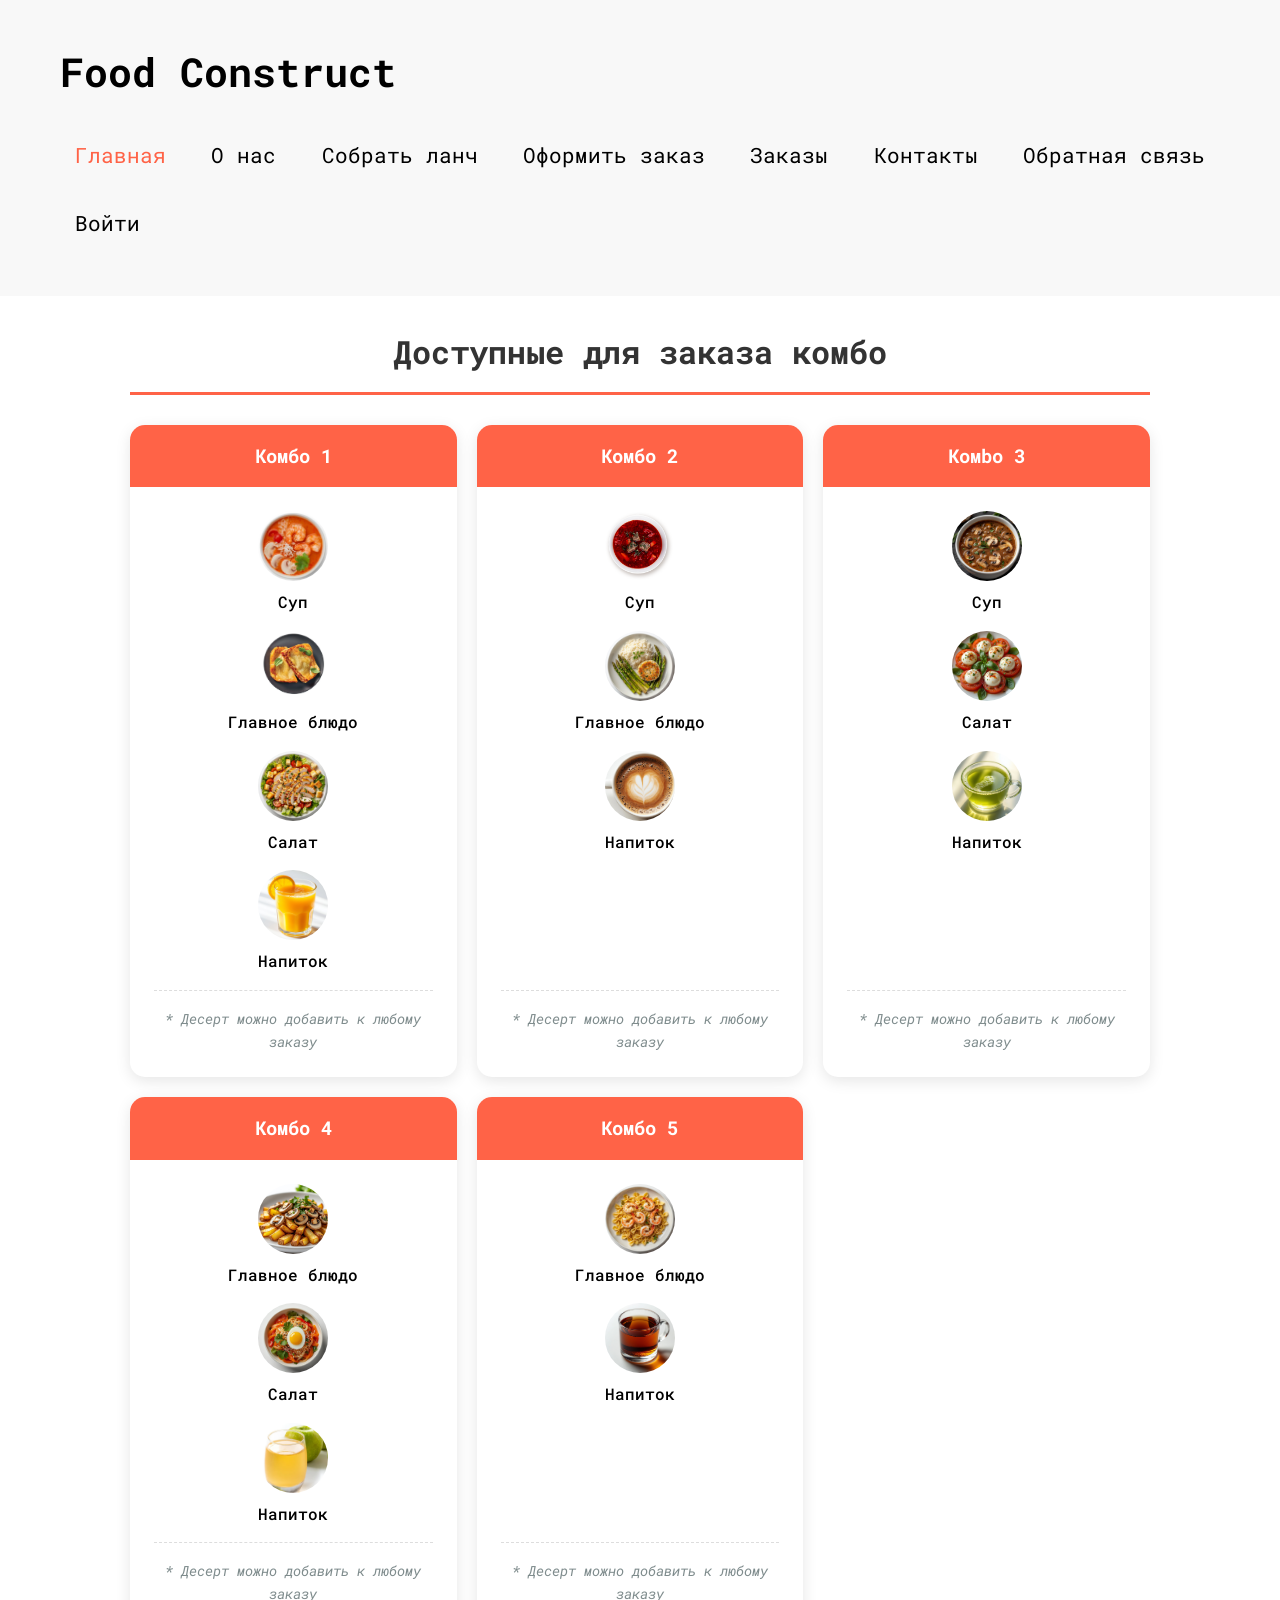
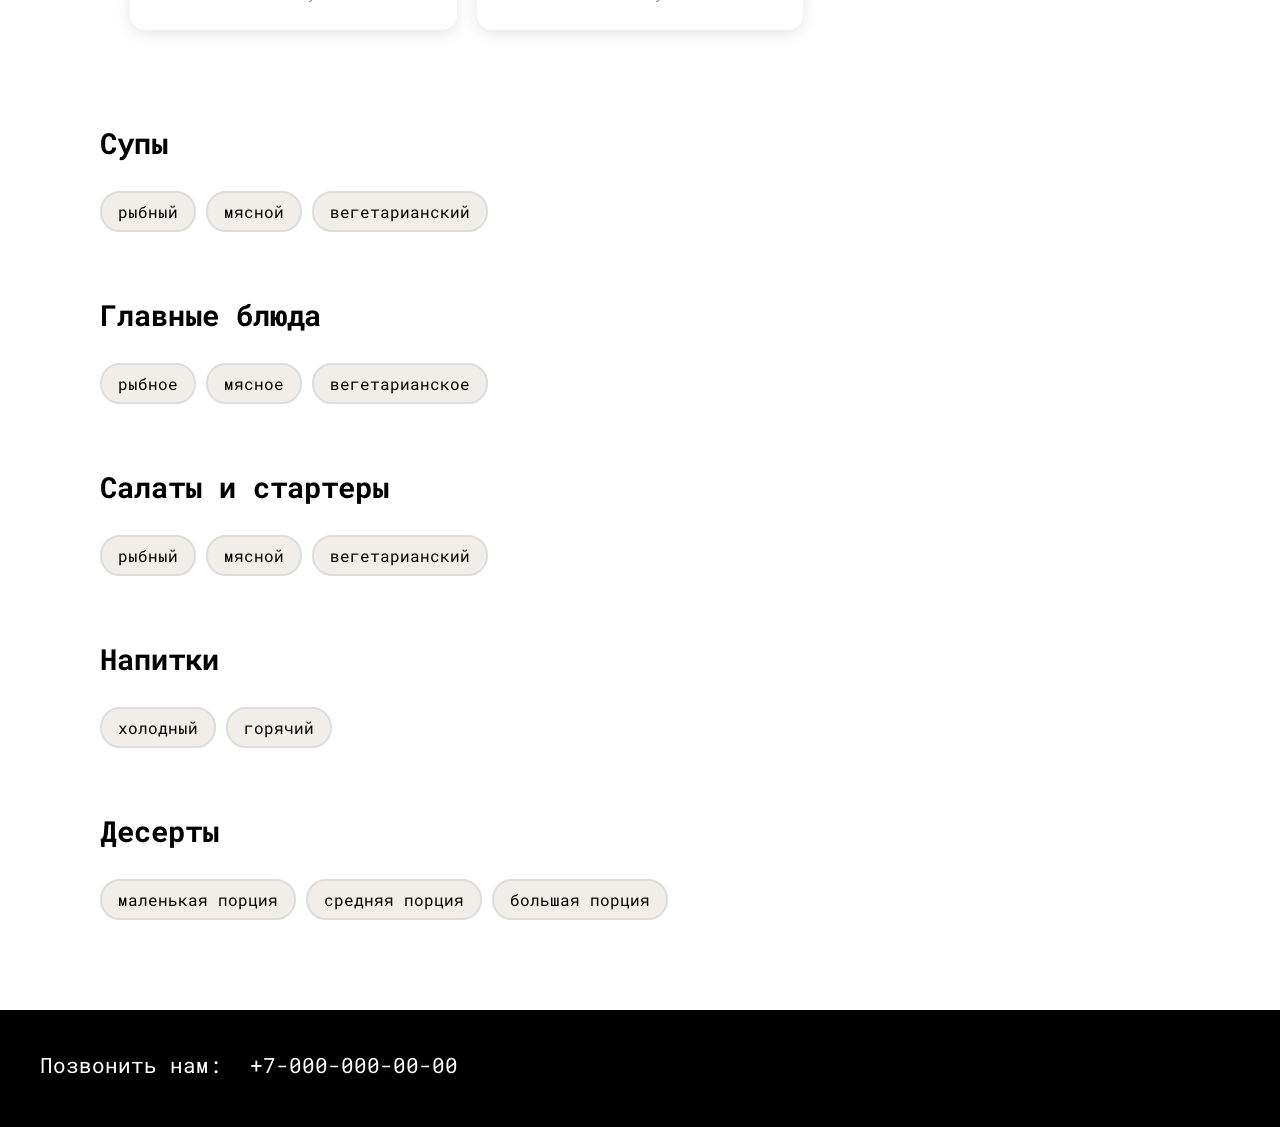
<file: pack_lunch.html>
<!DOCTYPE html>
<html lang="ru">
<head>
    <meta charset="UTF-8">
    <meta name="viewport" content="width=device-width, initial-scale=1.0">
    <title>Food Construct - Собрать ланч</title>
    <link rel="preconnect" href="https://fonts.googleapis.com">
    <link rel="preconnect" href="https://fonts.gstatic.com" crossorigin>
    <link href="https://fonts.googleapis.com/css2?family=Roboto+Mono:ital,wght@0,100..700;1,100..700&display=swap" rel="stylesheet">
    <link rel="stylesheet" href="style.css">
    <link rel="stylesheet" href="print.css" media="print">
    <script src="menu.js"></script>
    <style>
        /* Стили для блока с вариантами ланча */
        .combo-section {
            margin-bottom: 40px;
            padding: 30px;
            background-color: white;
            border-radius: 15px;
        }

        .combo-section h2 {
            text-align: center;
            color: #333;
            margin-bottom: 30px;
            font-size: 2rem;
            border-bottom: 3px solid tomato;
            padding-bottom: 15px;
        }

        .combo-grid {
            display: grid;
            grid-template-columns: repeat(3, 1fr);
            gap: 20px;
            margin-bottom: 20px;
        }

        .combo-card {
            background: white;
            border-radius: 15px;
            overflow: hidden;
            box-shadow: 0 4px 15px rgba(0, 0, 0, 0.1);
            transition: all 0.3s ease;
            display: flex;
            flex-direction: column;
        }

        .combo-card:hover {
            transform: translateY(-5px);
            box-shadow: 0 8px 25px rgba(0,0,0,0.15);
        }

        .combo-header {
            background-color: tomato;
            color: white;
            padding: 1rem;
            font-weight: bold;
            font-size: 1.2rem;
            text-align: center;
        }

        .combo-dishes {
            display: flex;
            flex-direction: column;
            padding: 1.5rem;
            flex-grow: 1;
        }

        .combo-dish {
            display: flex;
            flex-direction: column;
            align-items: center;
            margin-bottom: 1rem;
        }

        .combo-dish-image {
            width: 70px;
            height: 70px;
            border-radius: 50%;
            overflow: hidden;
            margin-bottom: 0.5rem;
            transition: transform 0.3s ease;
        }

        .combo-dish-image:hover {
            transform: translateY(-5px) scale(1.1);
        }

        .combo-dish-image img {
            width: 100%;
            height: 100%;
            object-fit: cover;
        }

        .combo-dish-caption {
            font-weight: 500;
            text-align: center;
            font-size: 1rem;
        }

        .dessert-note {
            margin-top: auto;
            padding-top: 1rem;
            border-top: 1px dashed #ddd;
            font-size: 0.9rem;
            color: #7f8c8d;
            text-align: center;
            font-style: italic;
        }

        /* Стили для уведомлений */
        .notification-overlay {
            position: fixed;
            top: 0;
            left: 0;
            width: 100%;
            height: 100%;
            background: rgba(0,0,0,0.7);
            z-index: 1000;
            display: none;
        }

        .notification {
            position: fixed;
            top: 50%;
            left: 50%;
            transform: translate(-50%, -50%);
            background: white;
            padding: 2rem;
            border-radius: 10px;
            box-shadow: 0 10px 30px rgba(0,0,0,0.3);
            z-index: 1001;
            text-align: center;
            max-width: 400px;
            width: 90%;
            display: none;
        }

        .notification h3 {
            margin-bottom: 1rem;
            color: #2c3e50;
            font-size: 1.4rem;
        }

        .notification p {
            margin-bottom: 1.5rem;
            font-size: 1.1rem;
            line-height: 1.4;
        }

        .notification-btn {
            background-color: tomato;
            color: white;
            border: none;
            padding: 10px 25px;
            border-radius: 5px;
            font-size: 1rem;
            cursor: pointer;
            transition: all 0.3s ease;
            font-family: 'Roboto Mono', monospace;
        }

        .notification-btn:hover {
            background-color: #ff4500;
            color: #ffffff;
        }

        /* Sticky панель */
        #sticky-order-panel {
            position: sticky;
            bottom: 20px;
            background: white;
            padding: 20px;
            border-radius: 15px;
            box-shadow: 0 4px 20px rgba(0,0,0,0.15);
            margin-top: 30px;
            border: 2px solid tomato;
            z-index: 100;
            display: none;
        }

        .sticky-panel-content {
            display: flex;
            justify-content: space-between;
            align-items: center;
            gap: 20px;
        }

        .order-summary {
            display: flex;
            align-items: center;
            gap: 20px;
            flex-grow: 1;
        }

        .order-summary h3 {
            margin: 0;
            color: #333;
        }

        .total-price {
            font-size: 1.5rem;
            font-weight: bold;
            color: tomato;
        }

        .order-btn {
            background-color: tomato;
            color: white;
            padding: 12px 25px;
            border-radius: 8px;
            text-decoration: none;
            font-weight: bold;
            transition: background-color 0.3s;
        }

        .order-btn:hover {
            background-color: #ff4500;
        }

        /* Адаптивность для блока комбо */
        @media (max-width: 900px) {
            .combo-grid {
                grid-template-columns: repeat(2, 1fr);
            }
        }

        @media (max-width: 600px) {
            .combo-grid {
                grid-template-columns: 1fr;
            }
            
            .sticky-panel-content {
                flex-direction: column;
                text-align: center;
            }
            
            .order-summary {
                flex-direction: column;
                gap: 10px;
            }
        }

        /* Существующие стили из pack_lunch.html */
        .menu-section {
            margin-bottom: 40px;
        }

        .dishes-grid {
            display: grid;
            grid-template-columns: repeat(3, 1fr);
            gap: 10px;
            margin-bottom: 30px;
            align-items: stretch;
        }

        .dish-item {
            display: flex;
            flex-direction: column;
            padding: 30px 40px;
            border-radius: 35px;
            cursor: pointer;
            background-color: white;
            filter: drop-shadow(17px 19px 24px rgba(0, 0, 0, 0.13));
            transition: all 0.3s ease;
            min-height: 450px;
        }

        .dish-item:hover {
            border: 2px solid tomato;
        }

        .dish-item:hover button {
            background-color: tomato;
            color: white;
        }

        .dish-item img {
            width: 100%;
            height: 250px; 
            object-fit: cover; 
            border-radius: 35px;
            margin-bottom: 15px;
        }

        .dish-item .price {
            font-size: 1.4rem;
            font-weight: bold;
            margin-bottom: 10px;
            min-height: 30px;
        }

        .dish-item .name {
            font-size: 1.2rem;
            margin-bottom: 10px;
            flex-grow: 1;
            min-height: 60px;
            display: flex;
            align-items: center;
        }

        .dish-item .weight {
            color: gray;
            margin-bottom: 15px;
            min-height: 20px;
        }

        .dish-item button {
            background-color: #f1eee9;
            border: none;
            padding: 10px 30px;
            border-radius: 10px;
            cursor: pointer;
            margin-top: auto;
            transition: background-color 0.3s ease;
            min-height: 45px;
            display: flex;
            align-items: center;
            justify-content: center;
        }

        .filters {
            display: flex;
            gap: 10px;
            margin-bottom: 20px;
            flex-wrap: wrap;
        }

        .filter-btn {
            background-color: #f1eee9;
            border: 2px solid #ddd;
            padding: 8px 16px;
            border-radius: 20px;
            cursor: pointer;
            transition: all 0.3s ease;
            font-family: 'Roboto Mono', monospace;
            font-size: 1rem;
        }

        .filter-btn:hover {
            background-color: #e0e0e0;
        }

        .filter-btn.active {
            background-color: tomato;
            color: white;
            border-color: tomato;
        }

        @media (max-width: 800px) {
            .dishes-grid {
                grid-template-columns: repeat(2, 1fr);
            }
            
            .filters {
                justify-content: center;
            }
        }

        @media (max-width: 600px) {
            h1 {
                text-align: center;
            }
            
            .menu-section h2 {
                text-align: center;
            }
            
            .dishes-grid {
                grid-template-columns: 1fr;
            }
            
            .filters {
                flex-direction: column;
                align-items: center;
            }
        }

        @media (max-width: 400px) {
            .dish-item {
                padding: 20px 25px;
            }
        }
    </style>
</head>
<body>
    <header>
        <h1>Food Construct</h1>
            <nav>
                <a href="index.html" class="link-light-bg active">Главная</a>
                <a href="#about" class="link-light-bg">О нас</a>
                <a href="pack_lunch.html" class="link-light-bg">Собрать ланч</a>
                <a href="order.html" class="link-light-bg">Оформить заказ</a>
                <a href="orders.html" class="link-light-bg">Заказы</a> <!-- Добавленная ссылка -->
                <a href="#contacts" class="link-light-bg">Контакты</a>
                <a href="feedback.html" class="link-light-bg">Обратная связь</a>
                <a href="auth.html" class="link-light-bg">Войти</a>
            </nav>
    </header>

    <main>
        <!-- Новый блок с вариантами комбо -->
        <section class="combo-section">
            <h2>Доступные для заказа комбо</h2>
            <div class="combo-grid">
                <!-- Комбо 1 -->
                <div class="combo-card">
                    <div class="combo-header">Комбо 1</div>
                    <div class="combo-dishes">
                        <div class="combo-dish">
                            <div class="combo-dish-image">
                                <img src="tom_yam.png" alt="Суп" onerror="this.src='https://via.placeholder.com/70/ff6347/ffffff?text=Суп'">
                            </div>
                            <div class="combo-dish-caption">Суп</div>
                        </div>
                        <div class="combo-dish">
                            <div class="combo-dish-image">
                                <img src="lasagna.png" alt="Главное блюдо" onerror="this.src='https://via.placeholder.com/70/ff6347/ffffff?text=Главное'">
                            </div>
                            <div class="combo-dish-caption">Главное блюдо</div>
                        </div>
                        <div class="combo-dish">
                            <div class="combo-dish-image">
                                <img src="caesar_salad.png" alt="Салат" onerror="this.src='https://via.placeholder.com/70/ff6347/ffffff?text=Салат'">
                            </div>
                            <div class="combo-dish-caption">Салат</div>
                        </div>
                        <div class="combo-dish">
                            <div class="combo-dish-image">
                                <img src="orange.png" alt="Напиток" onerror="this.src='https://via.placeholder.com/70/ff6347/ffffff?text=Напиток'">
                            </div>
                            <div class="combo-dish-caption">Напиток</div>
                        </div>
                        <div class="dessert-note">
                            * Десерт можно добавить к любому заказу
                        </div>
                    </div>
                </div>
                
                <!-- Комбо 2 -->
                <div class="combo-card">
                    <div class="combo-header">Комбо 2</div>
                    <div class="combo-dishes">
                        <div class="combo-dish">
                            <div class="combo-dish-image">
                                <img src="borscht.png" alt="Суп" onerror="this.src='https://via.placeholder.com/70/ff6347/ffffff?text=Суп'">
                            </div>
                            <div class="combo-dish-caption">Суп</div>
                        </div>
                        <div class="combo-dish">
                            <div class="combo-dish-image">
                                <img src="fish_cutlet.png" alt="Главное блюдо" onerror="this.src='https://via.placeholder.com/70/ff6347/ffffff?text=Главное'">
                            </div>
                            <div class="combo-dish-caption">Главное блюдо</div>
                        </div>
                        <div class="combo-dish">
                            <div class="combo-dish-image">
                                <img src="cappuccino.png" alt="Напиток" onerror="this.src='https://via.placeholder.com/70/ff6347/ffffff?text=Напиток'">
                            </div>
                            <div class="combo-dish-caption">Напиток</div>
                        </div>
                        <div class="dessert-note">
                            * Десерт можно добавить к любому заказу
                        </div>
                    </div>
                </div>
                
                <!-- Комбо 3 -->
                <div class="combo-card">
                    <div class="combo-header">Комbo 3</div>
                    <div class="combo-dishes">
                        <div class="combo-dish">
                            <div class="combo-dish-image">
                                <img src="mushroom_soup.png" alt="Суп" onerror="this.src='https://via.placeholder.com/70/ff6347/ffffff?text=Суп'">
                            </div>
                            <div class="combo-dish-caption">Суп</div>
                        </div>
                        <div class="combo-dish">
                            <div class="combo-dish-image">
                                <img src="caprese.png" alt="Салат" onerror="this.src='https://via.placeholder.com/70/ff6347/ffffff?text=Салат'">
                            </div>
                            <div class="combo-dish-caption">Салат</div>
                        </div>
                        <div class="combo-dish">
                            <div class="combo-dish-image">
                                <img src="green_tea.png" alt="Напиток" onerror="this.src='https://via.placeholder.com/70/ff6347/ffffff?text=Напиток'">
                            </div>
                            <div class="combo-dish-caption">Напиток</div>
                        </div>
                        <div class="dessert-note">
                            * Десерт можно добавить к любому заказу
                        </div>
                    </div>
                </div>
                
                <!-- Комбо 4 -->
                <div class="combo-card">
                    <div class="combo-header">Комбо 4</div>
                    <div class="combo-dishes">
                        <div class="combo-dish">
                            <div class="combo-dish-image">
                                <img src="mushrooms.png" alt="Главное блюдо" onerror="this.src='https://via.placeholder.com/70/ff6347/ffffff?text=Главное'">
                            </div>
                            <div class="combo-dish-caption">Главное блюдо</div>
                        </div>
                        <div class="combo-dish">
                            <div class="combo-dish-image">
                                <img src="korean_salad.png" alt="Салат" onerror="this.src='https://via.placeholder.com/70/ff6347/ffffff?text=Салат'">
                            </div>
                            <div class="combo-dish-caption">Салат</div>
                        </div>
                        <div class="combo-dish">
                            <div class="combo-dish-image">
                                <img src="apple.png" alt="Напиток" onerror="this.src='https://via.placeholder.com/70/ff6347/ffffff?text=Напиток'">
                            </div>
                            <div class="combo-dish-caption">Напиток</div>
                        </div>
                        <div class="dessert-note">
                            * Десерт можно добавить к любому заказу
                        </div>
                    </div>
                </div>
                
                <!-- Комбо 5 -->
                <div class="combo-card">
                    <div class="combo-header">Комбо 5</div>
                    <div class="combo-dishes">
                        <div class="combo-dish">
                            <div class="combo-dish-image">
                                <img src="pasta_shrimp.png" alt="Главное блюдо" onerror="this.src='https://via.placeholder.com/70/ff6347/ffffff?text=Главное'">
                            </div>
                            <div class="combo-dish-caption">Главное блюдо</div>
                        </div>
                        <div class="combo-dish">
                            <div class="combo-dish-image">
                                <img src="black_tea.png" alt="Напиток" onerror="this.src='https://via.placeholder.com/70/ff6347/ffffff?text=Напиток'">
                            </div>
                            <div class="combo-dish-caption">Напиток</div>
                        </div>
                        <div class="dessert-note">
                            * Десерт можно добавить к любому заказу
                        </div>
                    </div>
                </div>
            </div>
        </section>

        <!-- Супы -->
        <section class="menu-section">
            <h2>Супы</h2>
            <div class="filters" data-category="soup">
                <button class="filter-btn" data-kind="fish">рыбный</button>
                <button class="filter-btn" data-kind="meat">мясной</button>
                <button class="filter-btn" data-kind="veg">вегетарианский</button>
            </div>
            <div class="dishes-grid" id="soup-dishes">
            </div>
        </section>

        <!-- Главные блюда -->
        <section class="menu-section">
            <h2>Главные блюда</h2>
            <div class="filters" data-category="main">
                <button class="filter-btn" data-kind="fish">рыбное</button>
                <button class="filter-btn" data-kind="meat">мясное</button>
                <button class="filter-btn" data-kind="veg">вегетарианское</button>
            </div>
            <div class="dishes-grid" id="main-dishes">
            </div>
        </section>

        <!-- Салаты и стартеры -->
        <section class="menu-section">
            <h2>Салаты и стартеры</h2>
            <div class="filters" data-category="starter">
                <button class="filter-btn" data-kind="fish">рыбный</button>
                <button class="filter-btn" data-kind="meat">мясной</button>
                <button class="filter-btn" data-kind="veg">вегетарианский</button>
            </div>
            <div class="dishes-grid" id="starter-dishes">
            </div>
        </section>

        <!-- Напитки -->
        <section class="menu-section">
            <h2>Напитки</h2>
            <div class="filters" data-category="drink">
                <button class="filter-btn" data-kind="cold">холодный</button>
                <button class="filter-btn" data-kind="hot">горячий</button>
            </div>
            <div class="dishes-grid" id="drink-dishes">
            </div>
        </section>

        <!-- Десерты -->
        <section class="menu-section">
            <h2>Десерты</h2>
            <div class="filters" data-category="dessert">
                <button class="filter-btn" data-kind="small">маленькая порция</button>
                <button class="filter-btn" data-kind="medium">средняя порция</button>
                <button class="filter-btn" data-kind="large">большая порция</button>
            </div>
            <div class="dishes-grid" id="dessert-dishes">
            </div>
        </section>

        <!-- Sticky панель для перехода к оформлению -->
        <div id="sticky-order-panel">
            <div class="sticky-panel-content">
                <div class="order-summary">
                    <h3>Ваш заказ</h3>
                    <div class="total-price" id="sticky-total-price">0₽</div>
                    <a href="order.html" class="order-btn" id="order-btn">Перейти к оформлению</a>
                </div>
            </div>
        </div>
    </main>

    <footer id="contacts">
        <p class="white-color-for-text">Позвонить нам: <a href="tel:+70000000000" class="link-dark-bg">+7-000-000-00-00</a></p>
    </footer>

    <!-- Уведомления -->
    <div class="notification-overlay"></div>
    <div class="notification">
        <h3 class="notification-title">Уведомление</h3>
        <p class="notification-message">Сообщение</p>
        <button class="notification-btn">Окей</button>
    </div>
</body>
</html>
</file>
<file: style.css>
* {
    margin: 0;
    padding: 0;
    box-sizing: border-box;
}

body {
    font-family: 'Roboto Mono', monospace;
    color: black;
    line-height: 1.6;
    margin: 0;
    display: flex;
    flex-direction: column;
    min-height: 100vh;
}

header {
    color: black;
    text-align: left;
    margin: 0;
    padding: 40px 60px 45px;
    background-color: #f8f8f8;
}

footer {
    background-color: black;
    color: white;
    text-align: left;
    margin-top: auto;
    padding: 20px;
}

main {
    margin: 0 auto 30px;
    padding: 0 60px;
    flex: 1;
    max-width: 1200px;
    width: 100%;
}

nav {
    display: flex;
    justify-content: space-between;
    flex-wrap: wrap;
    gap: 15px;
    padding: 0;
    margin: 0;
}

nav a.active {
    color: tomato;
}

h1, h2, p, li, th, td {
    font-family: 'Roboto Mono', monospace;
}

h1 {
    font-size: 2.5rem;
    font-weight: 700;
    color: black;
    margin-bottom: 25px;
}

h2 {
    font-size: 1.8rem;
    font-weight: 700;
    color: black;
    margin-bottom: 25px;
}

p {
    font-size: 1.3rem;
    color: black;
    margin-bottom: 25px;
}

ul {
    font-size: 1.3rem;
    margin-bottom: 25px;
    padding-left: 20px;
}

img {
    max-width: 100%;
    height: auto;
}

table {
    width: 100%;
    max-width: 800px;
    border: 1px solid black;
    border-collapse: collapse;
    text-align: center;
    font-size: 1.3rem;
}

a {
    text-decoration: none;
    font-family: 'Roboto Mono', monospace;
    font-size: 1.3rem;
    color: black;
    transition: color 0.3s;
    padding: 10px 15px;
}

.link-dark-bg {
    color: white;
}

.link-light-bg {
    color: black;
}

.white-color-for-text {
    color: white;
    padding-top: 19px;
    padding-left: 20px;
}

a:hover {
    color: tomato;
}

nav a.active {
    color: tomato;
}

th, td {
    padding: 12px 15px;
    border: 1px solid black;
}

/* Адаптивность для главной страницы */

/* ≤800px */
@media (max-width: 800px) {
    header, main {
        padding: 20px 30px;
    }
    
    h1 {
        text-align: center;
    }
    
    nav {
        justify-content: space-between;
    }
    
    img {
        width: 100%;
    }
}

/* ≤600px */
@media (max-width: 600px) {
    header, main {
        padding: 15px 20px;
    }
    
    nav {
        flex-direction: column;
        align-items: center;
        gap: 15px;
    }
    
    nav a {
        font-size: calc(1.3rem + 4px);
    }
    
    h1, h2 {
        text-align: center;
    }
    
    table {
        font-size: 1.1rem;
    }
}

/* ≤400px */
@media (max-width: 400px) {
    body {
        font-size: calc(1rem - 2px);
    }
    
    table {
        font-size: 0.9rem;
    }
    
    th, td {
        padding: 8px 10px;
    }
}

/* Адаптивность для главной страницы */

/* ≤800px */
@media (max-width: 800px) {
    header, main {
        padding: 20px 30px;
    }
    
    h1 {
        text-align: center;
    }
    
    nav {
        justify-content: space-between;
    }
    
    img {
        width: 100%;
    }
}

/* ≤600px */
@media (max-width: 600px) {
    header, main {
        padding: 15px 20px;
    }
    
    nav {
        flex-direction: column;
        align-items: center;
        gap: 15px;
    }
    
    nav a {
        font-size: calc(1.3rem + 4px);
    }
    
    h1, h2 {
        text-align: center;
    }
    
    table {
        font-size: 1.1rem;
    }
}

/* ≤400px */
@media (max-width: 400px) {
    body {
        font-size: calc(1rem - 2px);
    }
    
    table {
        font-size: 0.9rem;
    }
    
    th, td {
        padding: 8px 10px;
    }
}
</file>
<file: print.css>
/* Стили для печати */

@media print {
    /* Скрыть ненужные элементы */
    header, 
    nav, 
    button,
    .back-link,
    #auth-background {
        display: none !important;
    }
    
    /* Установить черный текст на белом фоне */
    body {
        background: white !important;
        color: black !important;
        font-size: 12pt;
        line-height: 1.4;
        display: block;
    }
    
    /* Убрать тени и границы */
    .form-section,
    #auth-form-container,
    .dish-item {
        box-shadow: none !important;
        filter: none !important;
        border: 1px solid #ddd !important;
        background: white !important;
    }
    
    /* Убрать отступы и установить удобные для печати */
    main {
        padding: 0 !important;
        margin: 0 !important;
        display: block;
    }
    
    section {
        margin: 20px 0 !important;
        page-break-inside: avoid;
    }
    
    /* Установить удобные размеры шрифтов для печати */
    h1, h2, h3 {
        color: black !important;
        page-break-after: avoid;
    }
    
    /* Убрать ссылки или показать их адреса */
    a:after {
        content: " (" attr(href) ")";
        font-size: 10pt;
    }
    
    a[href^="#"]:after,
    a[href^="tel:"]:after {
        content: "";
    }
    
    /* Установить правильные отступы для таблиц */
    table {
        width: 100% !important;
        font-size: 10pt !important;
        page-break-inside: avoid;
    }
    
    th, td {
        border: 1px solid #000 !important;
        padding: 4px 8px !important;
    }
    
    /* Установить правильные размеры изображений */
    img {
        max-width: 100% !important;
        height: auto !important;
    }
    
    /* Убрать футер или оставить только контактную информацию */
    footer {
        background: white !important;
        color: black !important;
        border-top: 1px solid #000;
        margin-top: 20px;
        padding: 10px !important;
        position: static;
    }
    
    .white-color-for-text {
        color: black !important;
    }
    
    .link-dark-bg {
        color: black !important;
    }
    
    /* Стили для карточек блюд при печати */
    .dish-item {
        padding: 10px !important;
        margin: 5px 0 !important;
        break-inside: avoid;
    }
    
    .dish-item img {
        border-radius: 0 !important;
    }
    
    .price {
        font-weight: bold;
        font-size: 14pt !important;
    }
    
    /* Стили для форм при печати */
    input, select, textarea {
        border: 1px solid #000 !important;
        background: white !important;
    }
}
</file>
